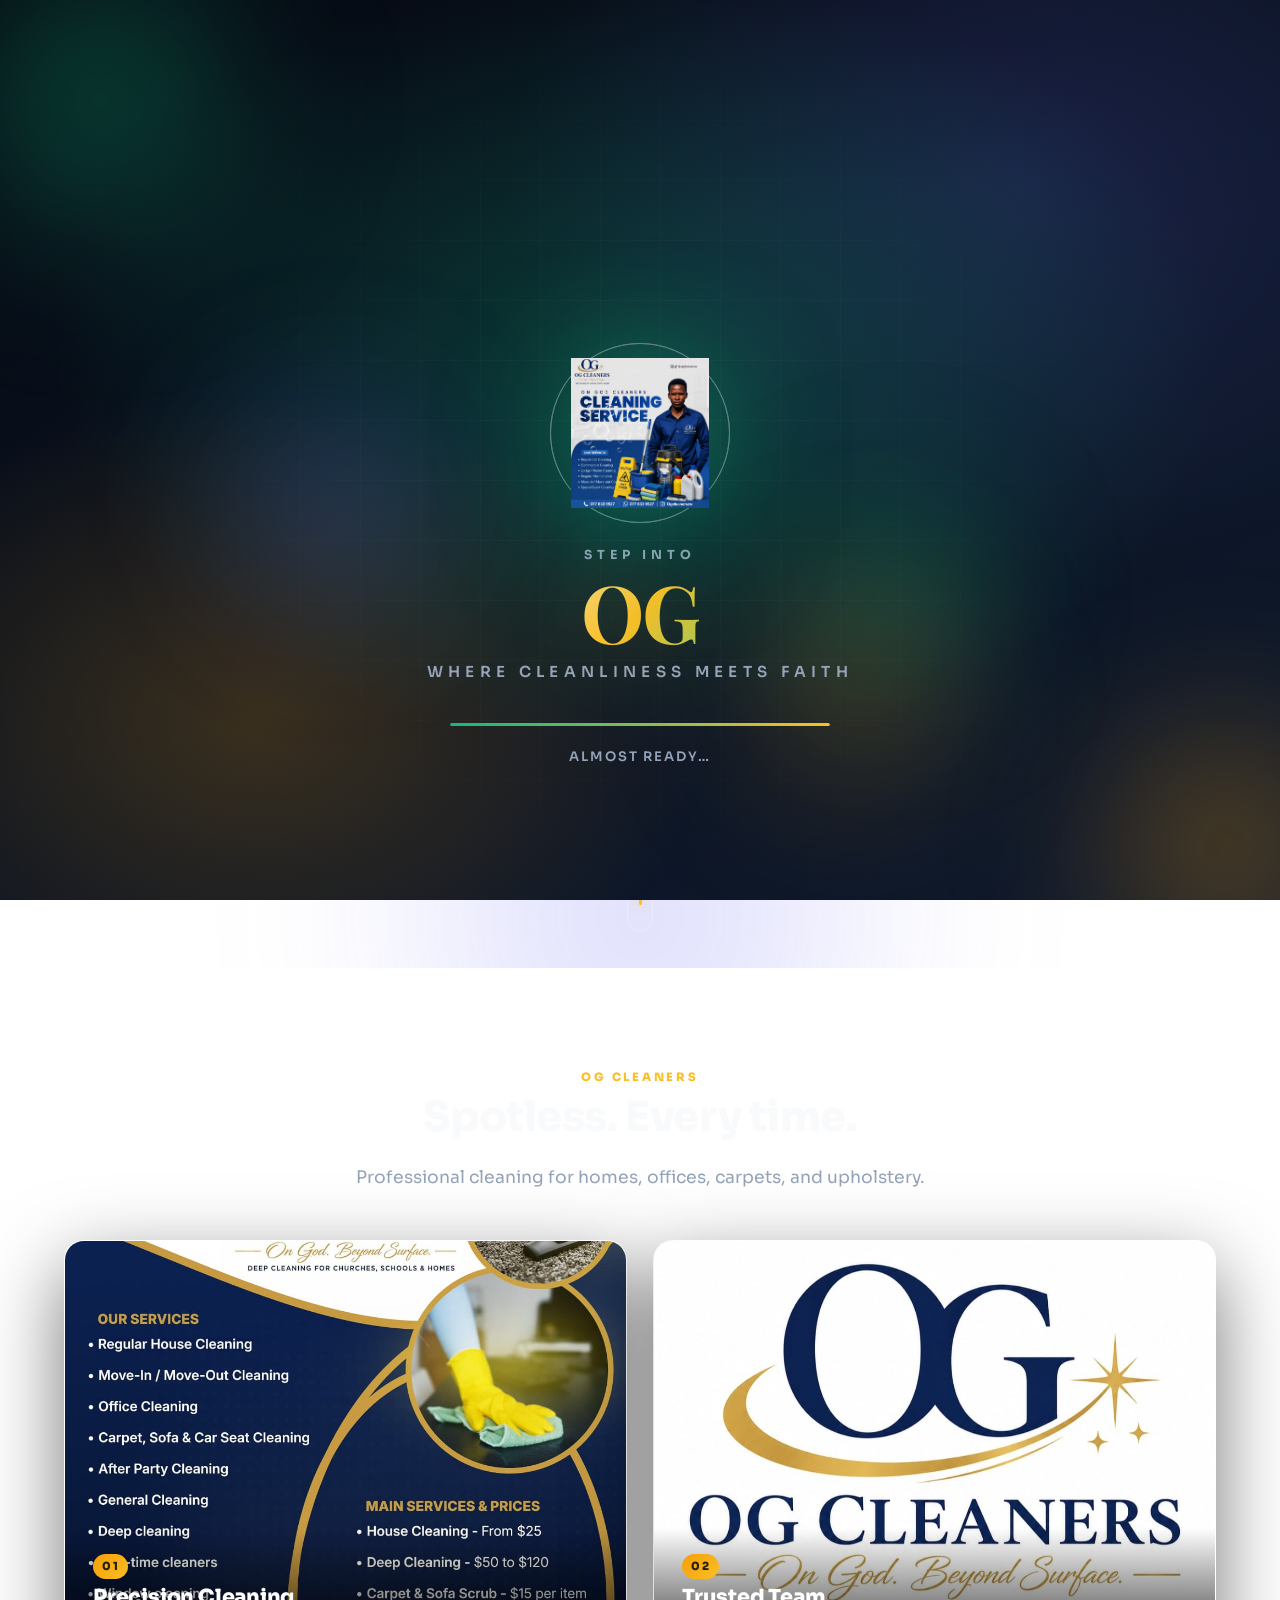
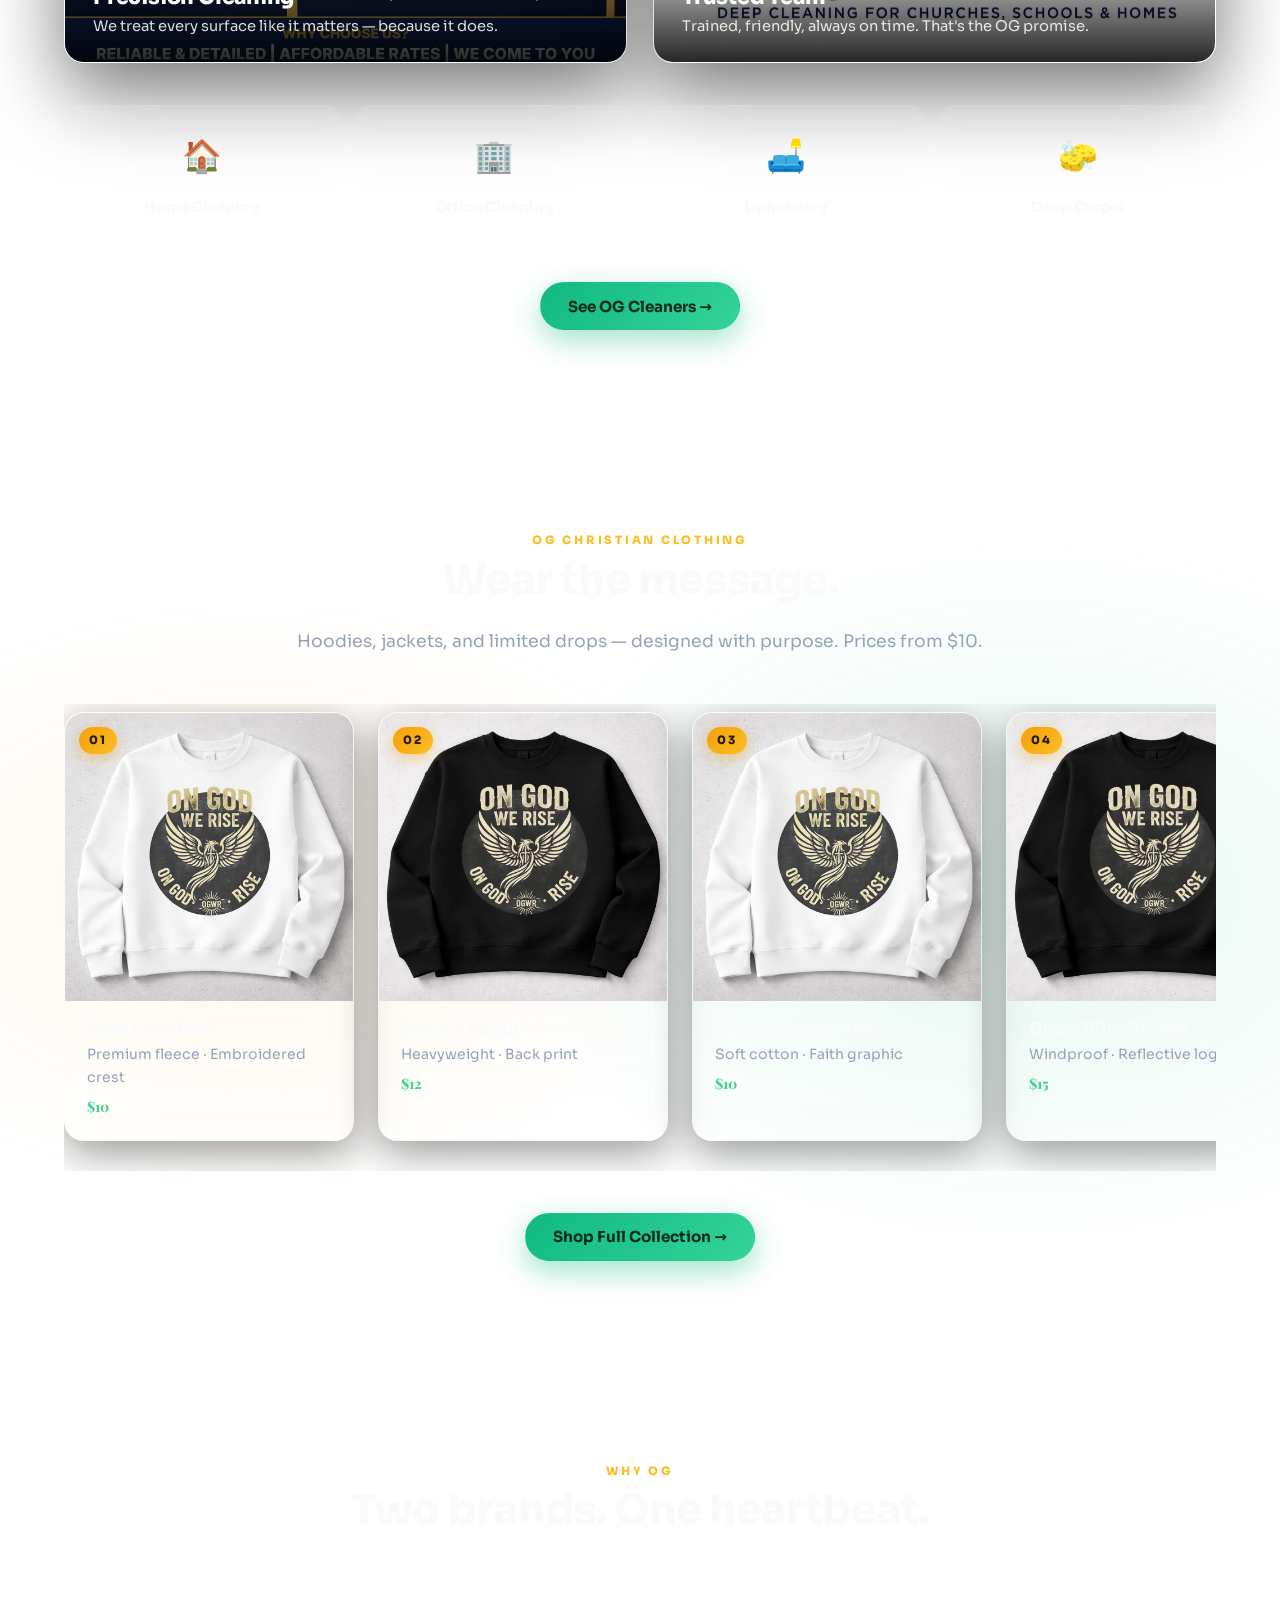
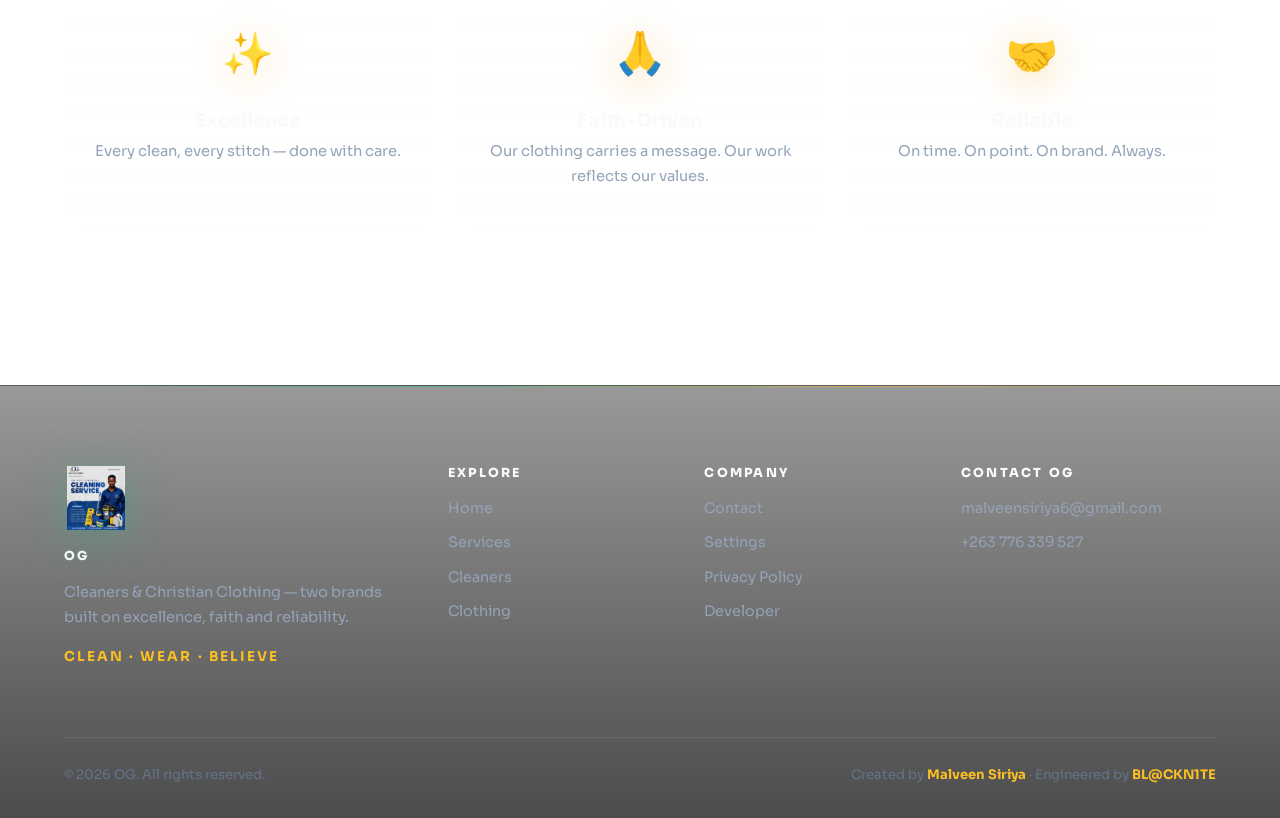
<file: index.html>
<!DOCTYPE html>
<html lang="en">
<head>
<meta charset="UTF-8">
<meta name="viewport" content="width=device-width, initial-scale=1">
<title>OG — Cleaners &amp; Christian Clothing</title>
<meta name="description" content="OG — professional cleaning services and Christian clothing. Two brands, one heartbeat.">

<script src="js/theme.js"></script>

<link rel="stylesheet" href="css/style.css">
<link rel="stylesheet" href="css/themes.css">
<link rel="preconnect" href="https://fonts.googleapis.com">
<link rel="preconnect" href="https://fonts.gstatic.com" crossorigin>
<link href="https://fonts.googleapis.com/css2?family=Sora:wght@400;500;600;700;800&family=Playfair+Display:ital,wght@0,600;0,700;0,800;1,600&display=swap" rel="stylesheet">
</head>
<body data-page="home">

<!-- SPLASH -->
<div class="splash" id="splash" aria-hidden="true">
  <div class="splash__bg" aria-hidden="true"><span></span><span></span><span></span><span></span><span></span></div>
  <div class="splash__grid" aria-hidden="true"></div>
  <div class="splash__stage">
    <div class="splash__logo">
      <img src="images/og-cleaners-logo.png" alt="OG" onerror="this.replaceWith(Object.assign(document.createElement('div'),{className:'splash__mark',textContent:'OG'}))">
      <span class="splash__ring"></span>
      <span class="splash__ring splash__ring--2"></span>
      <span class="splash__ring splash__ring--3"></span>
    </div>
    <p class="splash__eyebrow">Step into</p>
    <h1 class="splash__title">OG</h1>
    <p class="splash__subtitle">Where Cleanliness Meets Faith</p>
    <div class="splash__bar"><span id="splashFill"></span></div>
    <p class="splash__msg" id="splashMsg">Waking the OG empire…</p>
  </div>
</div>

<!-- HEADER -->
<header class="site-header">
  <div class="wrap header-inner">
    <a class="brand" href="index.html">
      <img class="brand__logo" data-editable="logo-main" src="images/og-cleaners-logo.png" alt="OG" onerror="this.replaceWith(Object.assign(document.createElement('div'),{className:'brand__mark',textContent:'OG'}))">
      <div class="brand-text"><strong>OG</strong><span>Cleaners &amp; Clothing</span></div>
    </a>
    <button class="nav-toggle" id="navToggle" aria-expanded="false" aria-controls="mainNav">
      <span aria-hidden="true">☰</span><span class="sr-only">Menu</span>
    </button>
    <nav class="main-nav" id="mainNav">
      <ul>
        <li><a href="index.html" class="is-active">Home</a></li>
        <li><a href="services.html">Services</a></li>
        <li><a href="cleaners.html">Cleaners</a></li>
        <li><a href="clothing.html">Clothing</a></li>
        <li><a href="contact.html">Contact</a></li>
        <li><a href="settings.html">Settings</a></li>
      </ul>
    </nav>
  </div>
</header>

<main id="main">

<!-- ANNOUNCEMENT -->
<div class="announce" id="announceBar" hidden>
  <div class="wrap announce__inner">
    <span class="announce__badge">NEW</span>
    <p id="announceText">Fresh OG hoodies have arrived — check the collection.</p>
    <button class="announce__close" onclick="this.parentElement.parentElement.hidden=true" aria-label="Close">✕</button>
  </div>
</div>

<!-- HERO -->
<section class="hero">
  <div class="hero__glow hero__glow--1" aria-hidden="true"></div>
  <div class="hero__glow hero__glow--2" aria-hidden="true"></div>
  <div class="hero__glow hero__glow--3" aria-hidden="true"></div>
  <div class="hero__lines" aria-hidden="true"></div>

  <div class="wrap hero__inner">
    <div class="hero__logo-wrap">
      <img class="hero__logo" data-editable="logo-main" src="images/og-cleaners-logo.png" alt="OG" onerror="this.style.display='none'">
    </div>

    <div class="hero__eyebrow">
      <span class="pulse"></span>
      <span>Two brands · One heartbeat</span>
    </div>

    <h1 class="hero__title">Welcome to <em>OG</em></h1>
    <p class="hero__sub">Cleaners &amp; Christian Clothing</p>

    <p class="hero__lead" id="welcomeMessage">
      Where every surface shines and every stitch carries a message. OG is more than a brand —
      it's a movement built on excellence, faith, and a refusal to cut corners.
    </p>

    <div class="hero__actions">
      <a class="btn btn--primary" href="services.html">
        Explore Services
        <svg width="18" height="18" viewBox="0 0 24 24" fill="none" stroke="currentColor" stroke-width="2.5" stroke-linecap="round"><path d="M5 12h14M13 5l7 7-7 7"/></svg>
      </a>
      <a class="btn btn--ghost" href="clothing.html">Shop the Collection</a>
    </div>

    <div class="hero__stats">
      <div><b>2</b><span>Brands</span></div>
      <div><b>5+</b><span>Hoodies</span></div>
      <div><b>100%</b><span>Faith-Driven</span></div>
    </div>
  </div>

  <a class="hero__scroll" href="#cleaners" aria-label="Scroll"><span></span></a>
</section>

<!-- CLEANERS SHOWCASE -->
<section class="section" id="cleaners">
  <div class="wrap">
    <div class="section__head">
      <p class="eyebrow">OG Cleaners</p>
      <h2>Spotless. Every time.</h2>
      <p class="lead">Professional cleaning for homes, offices, carpets, and upholstery.</p>
    </div>

    <div class="cleaners-grid">
      <figure class="feature-img">
        <img data-editable="cleaners-home-1" src="images/cleaners-home-1.jpg" alt="OG Cleaners at work" onerror="this.parentElement.classList.add('is-placeholder')">
        <figcaption>
          <span class="feature-img__tag">01</span>
          <h3>Precision Cleaning</h3>
          <p>We treat every surface like it matters — because it does.</p>
        </figcaption>
      </figure>
      <figure class="feature-img">
        <img data-editable="cleaners-home-2" src="images/cleaners-home-2.jpg" alt="OG Cleaners team" onerror="this.parentElement.classList.add('is-placeholder')">
        <figcaption>
          <span class="feature-img__tag">02</span>
          <h3>Trusted Team</h3>
          <p>Trained, friendly, always on time. That's the OG promise.</p>
        </figcaption>
      </figure>
    </div>

    <div class="cleaners-tiles">
      <div class="tile"><div class="tile__icon">🏠</div><h4>Home Cleaning</h4></div>
      <div class="tile"><div class="tile__icon">🏢</div><h4>Office Cleaning</h4></div>
      <div class="tile"><div class="tile__icon">🛋️</div><h4>Upholstery</h4></div>
      <div class="tile"><div class="tile__icon">🧽</div><h4>Deep Carpet</h4></div>
    </div>

    <div class="center-actions"><a class="btn btn--primary" href="cleaners.html">See OG Cleaners →</a></div>
  </div>
</section>

<!-- CLOTHING SHOWCASE -->
<section class="section section--alt" id="clothing">
  <div class="wrap">
    <div class="section__head">
      <p class="eyebrow">OG Christian Clothing</p>
      <h2>Wear the message.</h2>
      <p class="lead">Hoodies, jackets, and limited drops — designed with purpose. Prices from $10.</p>
    </div>

    <div class="hoodie-scroll">
      <article class="hoodie">
        <div class="hoodie__img">
          <img data-editable="hoodie-1" src="images/hoodie-1.jpg" alt="Hoodie 1" onerror="this.parentElement.classList.add('is-placeholder')">
          <span class="hoodie__tag">01</span>
        </div>
        <h3>Faith Over Fear</h3>
        <p>Premium fleece · Embroidered crest</p>
        <p class="hoodie__price" data-price="hoodie-1">$10</p>
      </article>

      <article class="hoodie">
        <div class="hoodie__img">
          <img data-editable="hoodie-2" src="images/hoodie-2.jpg" alt="Hoodie 2" onerror="this.parentElement.classList.add('is-placeholder')">
          <span class="hoodie__tag">02</span>
        </div>
        <h3>Risen &amp; Reign</h3>
        <p>Heavyweight · Back print</p>
        <p class="hoodie__price" data-price="hoodie-2">$12</p>
      </article>

      <article class="hoodie">
        <div class="hoodie__img">
          <img data-editable="hoodie-3" src="images/hoodie-3.jpg" alt="Hoodie 3" onerror="this.parentElement.classList.add('is-placeholder')">
          <span class="hoodie__tag">03</span>
        </div>
        <h3>Chosen Generation</h3>
        <p>Soft cotton · Faith graphic</p>
        <p class="hoodie__price" data-price="hoodie-3">$10</p>
      </article>

      <article class="hoodie">
        <div class="hoodie__img">
          <img data-editable="hoodie-4" src="images/hoodie-4.jpg" alt="Hoodie 4" onerror="this.parentElement.classList.add('is-placeholder')">
          <span class="hoodie__tag">04</span>
        </div>
        <h3>Grace Wins Jacket</h3>
        <p>Windproof · Reflective logo</p>
        <p class="hoodie__price" data-price="hoodie-4">$15</p>
      </article>

      <article class="hoodie">
        <div class="hoodie__img">
          <img data-editable="hoodie-5" src="images/hoodie-5.jpg" alt="Hoodie 5" onerror="this.parentElement.classList.add('is-placeholder')">
          <span class="hoodie__tag">05</span>
        </div>
        <h3>Kingdom Minded</h3>
        <p>Limited drop · OG signature</p>
        <p class="hoodie__price" data-price="hoodie-5">$15</p>
      </article>
    </div>

    <div class="center-actions"><a class="btn btn--primary" href="clothing.html">Shop Full Collection →</a></div>
  </div>
</section>

<!-- VALUES -->
<section class="section">
  <div class="wrap">
    <div class="section__head">
      <p class="eyebrow">Why OG</p>
      <h2>Two brands. One heartbeat.</h2>
    </div>
    <div class="value-grid">
      <div class="value-card"><div class="value-card__icon">✨</div><h3>Excellence</h3><p>Every clean, every stitch — done with care.</p></div>
      <div class="value-card"><div class="value-card__icon">🙏</div><h3>Faith-Driven</h3><p>Our clothing carries a message. Our work reflects our values.</p></div>
      <div class="value-card"><div class="value-card__icon">🤝</div><h3>Reliable</h3><p>On time. On point. On brand. Always.</p></div>
    </div>
  </div>
</section>

</main>

<!-- FOOTER -->
<footer class="site-footer">
  <div class="wrap">
    <div class="footer-grid">
      <div class="footer-brand">
        <img class="footer-logo" src="images/og-cleaners-logo.png" alt="OG" onerror="this.style.display='none'">
        <h3>OG</h3>
        <p>Cleaners &amp; Christian Clothing — two brands built on excellence, faith and reliability.</p>
        <p class="footer-motto">Clean · Wear · Believe</p>
      </div>
      <div>
        <h3>Explore</h3>
        <ul>
          <li><a href="index.html">Home</a></li>
          <li><a href="services.html">Services</a></li>
          <li><a href="cleaners.html">Cleaners</a></li>
          <li><a href="clothing.html">Clothing</a></li>
        </ul>
      </div>
      <div>
        <h3>Company</h3>
        <ul>
          <li><a href="contact.html">Contact</a></li>
          <li><a href="settings.html">Settings</a></li>
          <li><a href="privacy.html">Privacy Policy</a></li>
          <li><a href="developer.html">Developer</a></li>
        </ul>
      </div>
      <div>
        <h3>Contact OG</h3>
        <ul>
          <li><a href="mailto:malveensiriya6@gmail.com">malveensiriya6@gmail.com</a></li>
          <li><a href="https://wa.me/263776339527" target="_blank" rel="noopener">+263 776 339 527</a></li>
        </ul>
      </div>
    </div>
    <div class="footer-bottom">
      <span>&copy; <span id="year">2026</span> OG. All rights reserved.</span>
      <span>Created by <strong>Malveen Siriya</strong> · Engineered by <strong>BL@CKN1TE</strong></span>
    </div>
  </div>
</footer>

<script src="js/main.js"></script>
<script src="js/settings.js"></script>
<script src="js/inline-editor.js"></script>
</body>
</html>
</file>
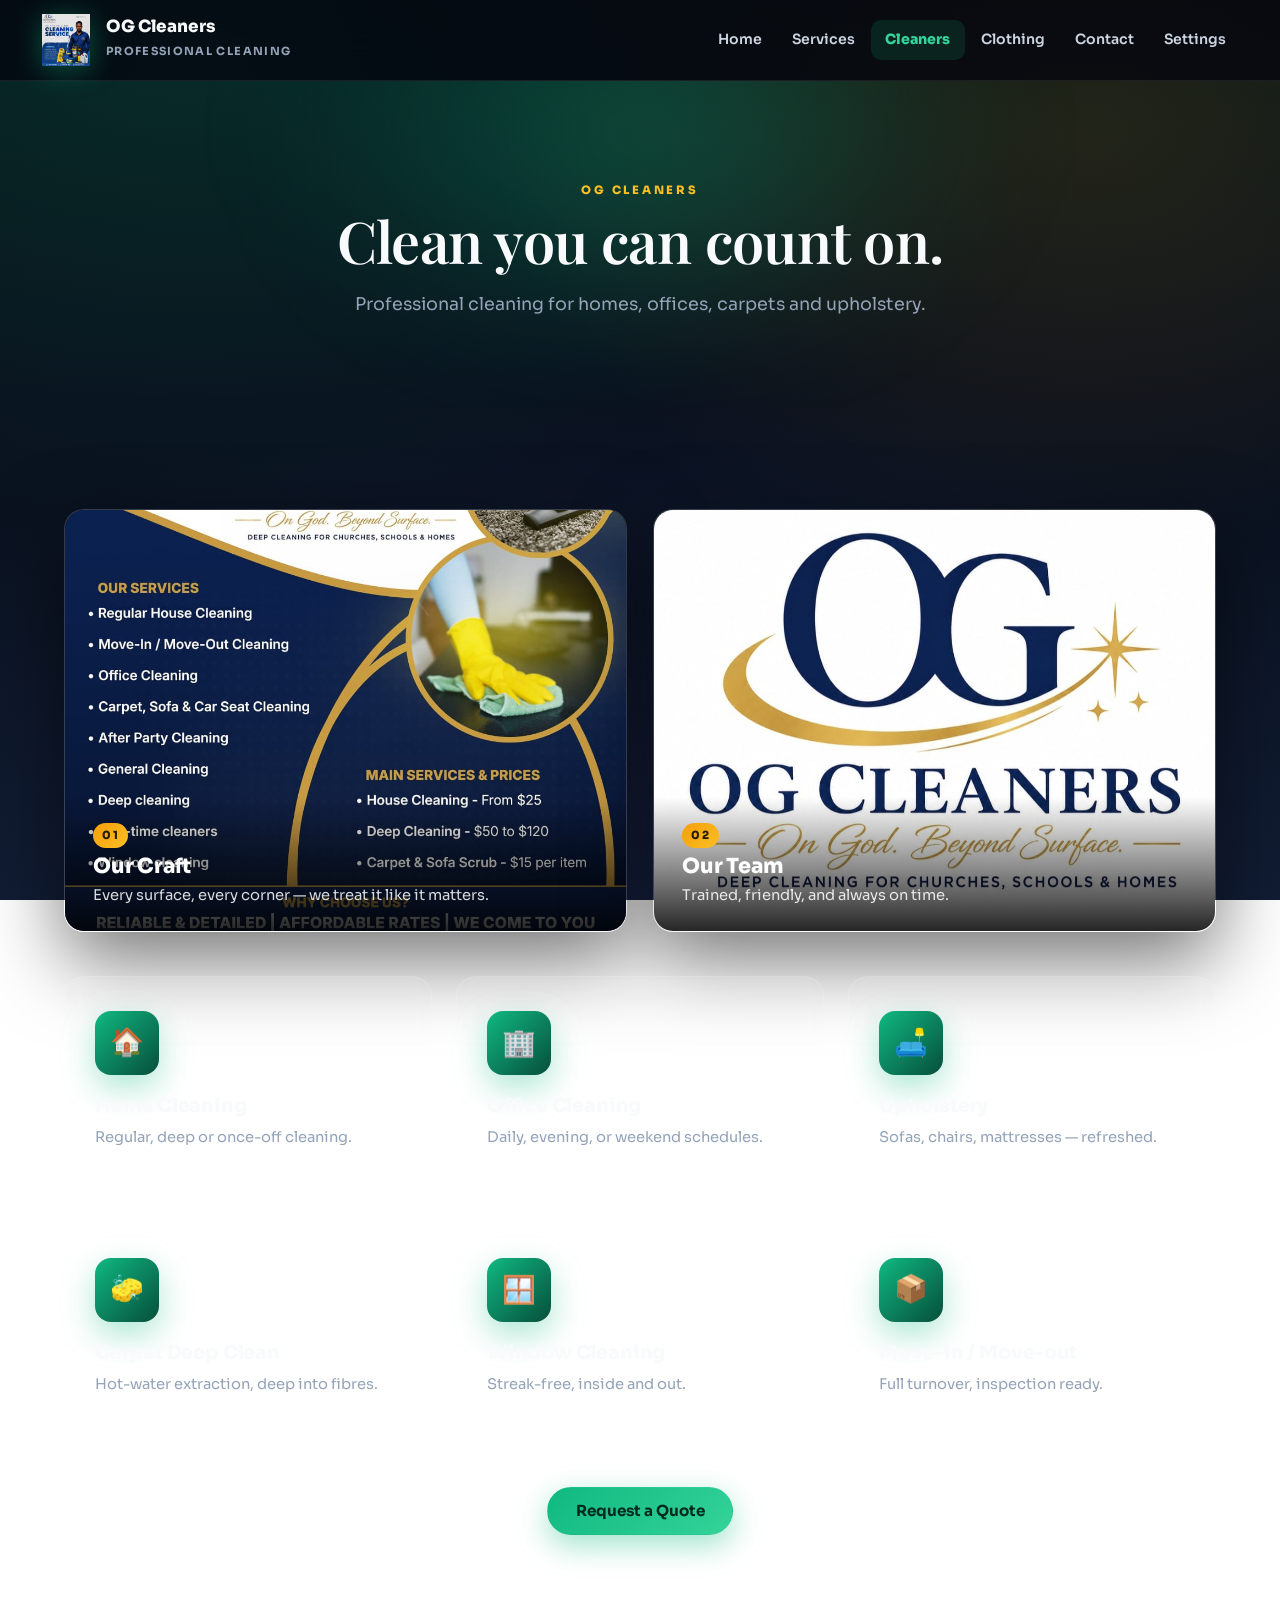
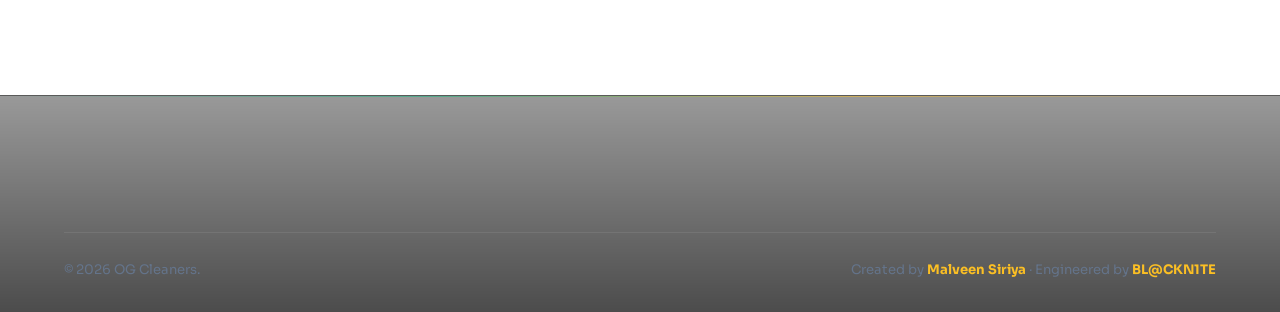
<file: cleaners.html>
<!DOCTYPE html>
<html lang="en">
<head>
<meta charset="UTF-8">
<meta name="viewport" content="width=device-width, initial-scale=1">
<title>OG Cleaners — Professional Cleaning</title>

<script src="js/theme.js"></script>

<link rel="stylesheet" href="css/style.css">
<link rel="stylesheet" href="css/themes.css">
<link rel="preconnect" href="https://fonts.googleapis.com">
<link rel="preconnect" href="https://fonts.gstatic.com" crossorigin>
<link href="https://fonts.googleapis.com/css2?family=Sora:wght@400;500;600;700;800&family=Playfair+Display:ital,wght@0,600;0,700;1,600&display=swap" rel="stylesheet">
</head>
<body data-page="cleaners">

<header class="site-header">
  <div class="wrap header-inner">
    <a class="brand" href="index.html">
      <img class="brand__logo" src="images/og-cleaners-logo.png" alt="OG" onerror="this.replaceWith(Object.assign(document.createElement('div'),{className:'brand__mark',textContent:'OG'}))">
      <div class="brand-text"><strong>OG Cleaners</strong><span>Professional cleaning</span></div>
    </a>
    <button class="nav-toggle" id="navToggle" aria-expanded="false">☰</button>
    <nav class="main-nav" id="mainNav">
      <ul>
        <li><a href="index.html">Home</a></li>
        <li><a href="services.html">Services</a></li>
        <li><a href="cleaners.html" class="is-active">Cleaners</a></li>
        <li><a href="clothing.html">Clothing</a></li>
        <li><a href="contact.html">Contact</a></li>
        <li><a href="settings.html">Settings</a></li>
      </ul>
    </nav>
  </div>
</header>

<main>

<section class="page-hero">
  <div class="page-hero__glow"></div>
  <div class="wrap">
    <p class="eyebrow eyebrow--light">OG Cleaners</p>
    <h1>Clean you can count on.</h1>
    <p class="page-hero__lead">Professional cleaning for homes, offices, carpets and upholstery.</p>
  </div>
</section>

<section class="section">
  <div class="wrap">
    <div class="cleaners-grid">
      <figure class="feature-img">
        <img data-editable="cleaners-home-1" src="images/cleaners-home-1.jpg" alt="OG Cleaners" onerror="this.parentElement.classList.add('is-placeholder')">
        <figcaption><span class="feature-img__tag">01</span><h3>Our Craft</h3><p>Every surface, every corner — we treat it like it matters.</p></figcaption>
      </figure>
      <figure class="feature-img">
        <img data-editable="cleaners-home-2" src="images/cleaners-home-2.jpg" alt="OG Cleaners team" onerror="this.parentElement.classList.add('is-placeholder')">
        <figcaption><span class="feature-img__tag">02</span><h3>Our Team</h3><p>Trained, friendly, and always on time.</p></figcaption>
      </figure>
    </div>

    <div class="service-grid" style="margin-top:44px">
      <article class="service-card"><div class="service-card__icon">🏠</div><h3>Home Cleaning</h3><p>Regular, deep or once-off cleaning.</p></article>
      <article class="service-card"><div class="service-card__icon">🏢</div><h3>Office Cleaning</h3><p>Daily, evening, or weekend schedules.</p></article>
      <article class="service-card"><div class="service-card__icon">🛋️</div><h3>Upholstery</h3><p>Sofas, chairs, mattresses — refreshed.</p></article>
      <article class="service-card"><div class="service-card__icon">🧽</div><h3>Carpet Deep Clean</h3><p>Hot-water extraction, deep into fibres.</p></article>
      <article class="service-card"><div class="service-card__icon">🪟</div><h3>Window Cleaning</h3><p>Streak-free, inside and out.</p></article>
      <article class="service-card"><div class="service-card__icon">📦</div><h3>Move-in / Move-out</h3><p>Full turnover, inspection ready.</p></article>
    </div>

    <div class="center-actions"><a class="btn btn--primary" href="mailto:malveensiriya6@gmail.com">Request a Quote</a></div>
  </div>
</section>

</main>

<footer class="site-footer">
  <div class="wrap">
    <div class="footer-bottom">
      <span>&copy; <span id="year">2026</span> OG Cleaners.</span>
      <span>Created by <strong>Malveen Siriya</strong> · Engineered by <strong>BL@CKN1TE</strong></span>
    </div>
  </div>
</footer>

<script src="js/main.js"></script>
<script src="js/settings.js"></script>
<script src="js/inline-editor.js"></script>
</body>
</html>
</file>
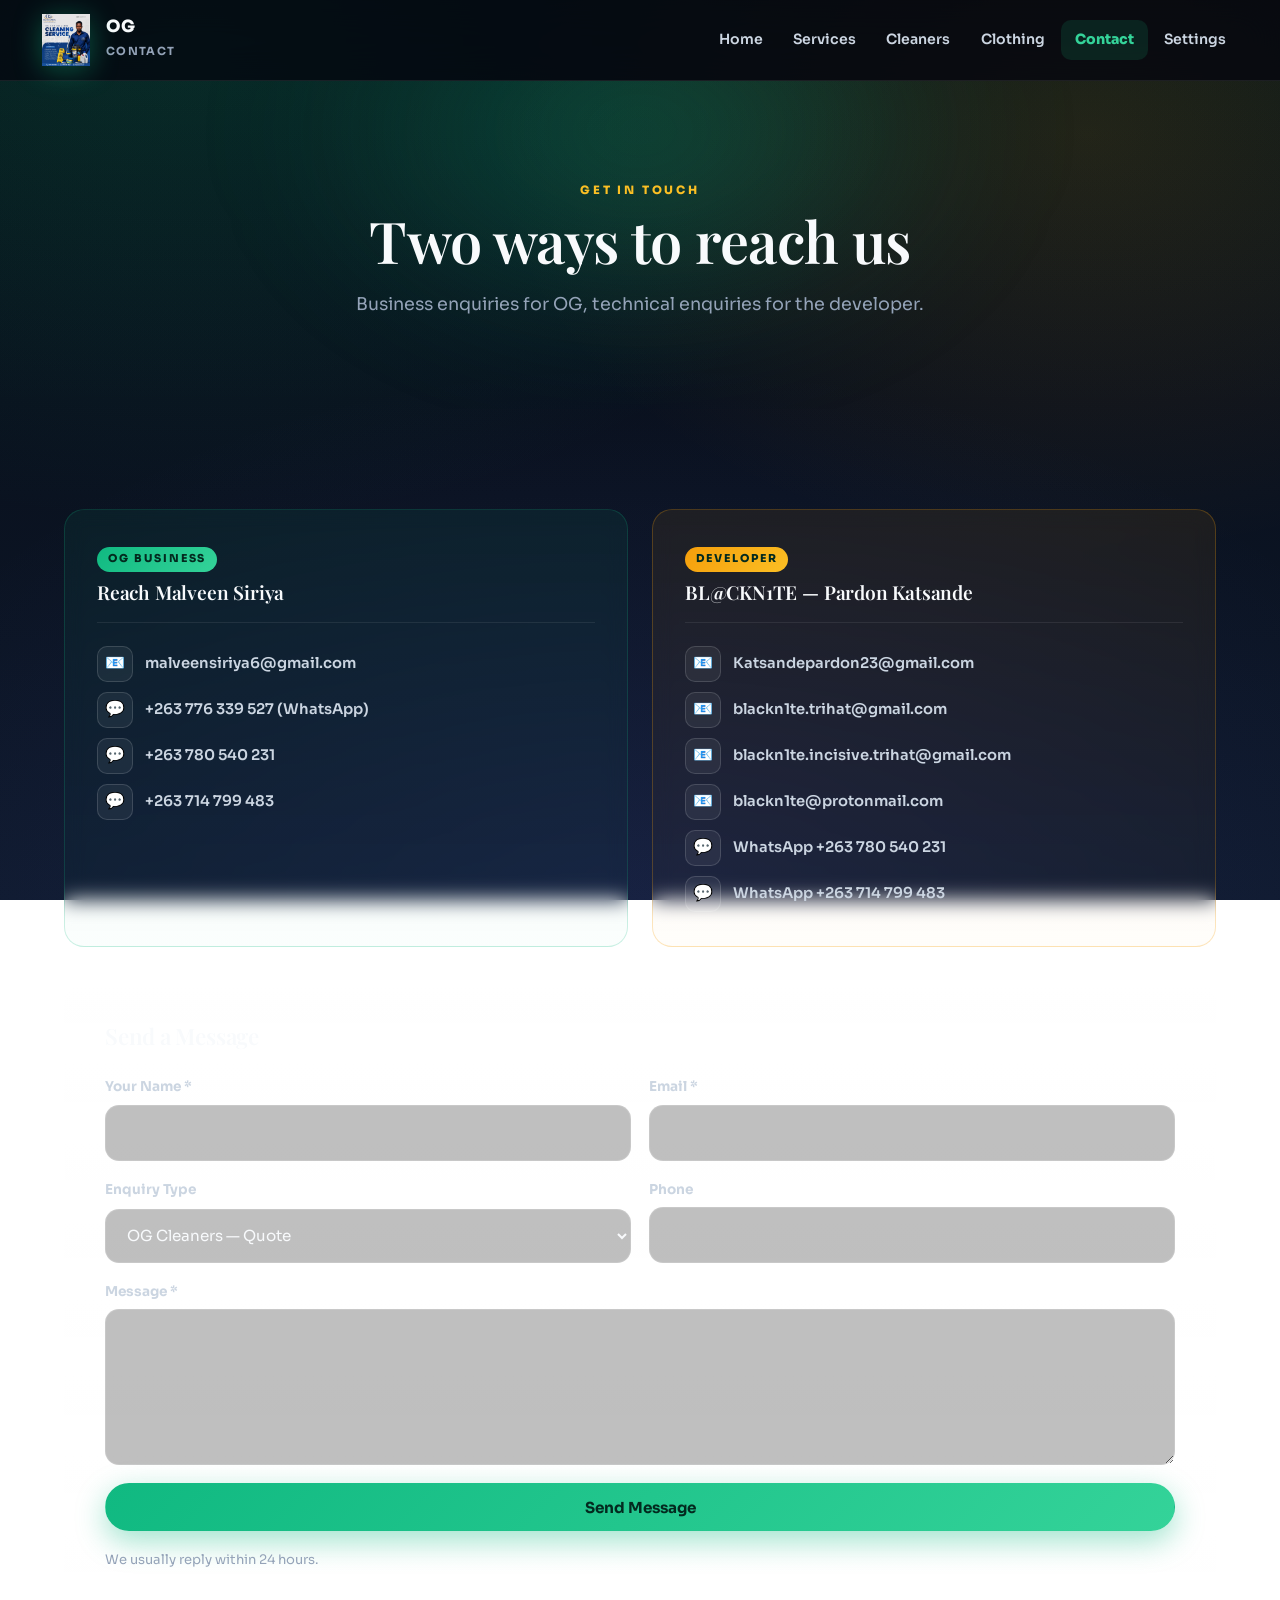
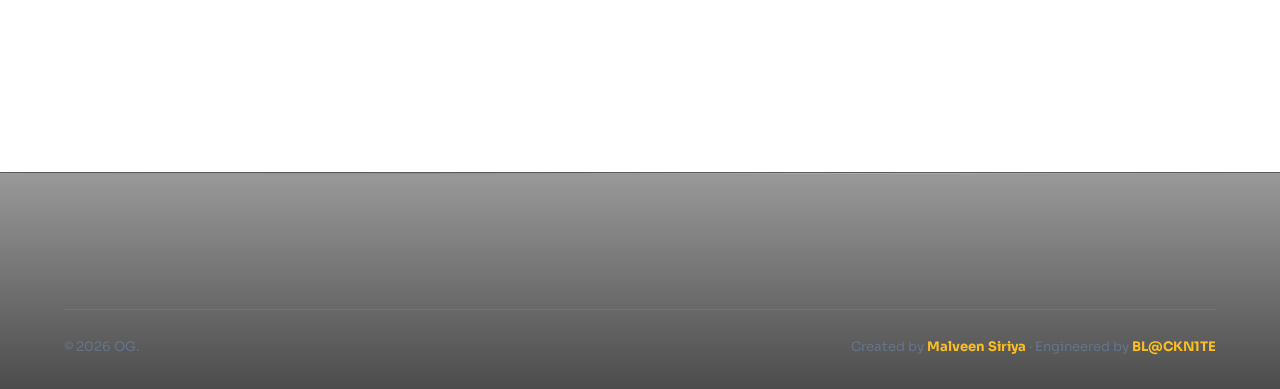
<file: contact.html>
<!DOCTYPE html>
<html lang="en">
<head>
<meta charset="UTF-8">
<meta name="viewport" content="width=device-width, initial-scale=1">
<title>Contact — OG</title>

<script src="js/theme.js"></script>

<link rel="stylesheet" href="css/style.css">
<link rel="stylesheet" href="css/themes.css">
<link rel="preconnect" href="https://fonts.googleapis.com">
<link rel="preconnect" href="https://fonts.gstatic.com" crossorigin>
<link href="https://fonts.googleapis.com/css2?family=Sora:wght@400;500;600;700;800&family=Playfair+Display:ital,wght@0,600;0,700;1,600&display=swap" rel="stylesheet">
</head>
<body data-page="contact">

<header class="site-header">
  <div class="wrap header-inner">
    <a class="brand" href="index.html">
      <img class="brand__logo" src="images/og-cleaners-logo.png" alt="OG" onerror="this.replaceWith(Object.assign(document.createElement('div'),{className:'brand__mark',textContent:'OG'}))">
      <div class="brand-text"><strong>OG</strong><span>Contact</span></div>
    </a>
    <button class="nav-toggle" id="navToggle" aria-expanded="false">☰</button>
    <nav class="main-nav" id="mainNav">
      <ul>
        <li><a href="index.html">Home</a></li>
        <li><a href="services.html">Services</a></li>
        <li><a href="cleaners.html">Cleaners</a></li>
        <li><a href="clothing.html">Clothing</a></li>
        <li><a href="contact.html" class="is-active">Contact</a></li>
        <li><a href="settings.html">Settings</a></li>
      </ul>
    </nav>
  </div>
</header>

<main>

<section class="page-hero page-hero--contact">
  <div class="page-hero__glow"></div>
  <div class="wrap">
    <p class="eyebrow eyebrow--light">Get in Touch</p>
    <h1>Two ways to reach us</h1>
    <p class="page-hero__lead">Business enquiries for OG, technical enquiries for the developer.</p>
  </div>
</section>

<section class="section">
  <div class="wrap">
    <div class="contact-dual">

      <div class="contact-panel">
        <div class="contact-panel__head">
          <span class="contact-panel__badge">OG Business</span>
          <h3>Reach Malveen Siriya</h3>
        </div>
        <ul class="contact-links">
          <li><span class="contact-links__icon">📧</span><a href="mailto:malveensiriya6@gmail.com">malveensiriya6@gmail.com</a></li>
          <li><span class="contact-links__icon">💬</span><a href="https://wa.me/263776339527" target="_blank" rel="noopener">+263 776 339 527 (WhatsApp)</a></li>
          <li><span class="contact-links__icon">💬</span><a href="https://wa.me/263780540231" target="_blank" rel="noopener">+263 780 540 231</a></li>
          <li><span class="contact-links__icon">💬</span><a href="https://wa.me/263714799483" target="_blank" rel="noopener">+263 714 799 483</a></li>
        </ul>
      </div>

      <div class="contact-panel contact-panel--dev">
        <div class="contact-panel__head">
          <span class="contact-panel__badge contact-panel__badge--dev">Developer</span>
          <h3>BL@CKN1TE — Pardon Katsande</h3>
        </div>
        <ul class="contact-links contact-links--dev">
          <li><span class="contact-links__icon">📧</span><a href="mailto:Katsandepardon23@gmail.com">Katsandepardon23@gmail.com</a></li>
          <li><span class="contact-links__icon">📧</span><a href="mailto:blackn1te.trihat@gmail.com">blackn1te.trihat@gmail.com</a></li>
          <li><span class="contact-links__icon">📧</span><a href="mailto:blackn1te.incisive.trihat@gmail.com">blackn1te.incisive.trihat@gmail.com</a></li>
          <li><span class="contact-links__icon">📧</span><a href="mailto:blackn1te@protonmail.com">blackn1te@protonmail.com</a></li>
          <li><span class="contact-links__icon">💬</span><a href="https://wa.me/263780540231" target="_blank" rel="noopener">WhatsApp +263 780 540 231</a></li>
          <li><span class="contact-links__icon">💬</span><a href="https://wa.me/263714799483" target="_blank" rel="noopener">WhatsApp +263 714 799 483</a></li>
        </ul>
      </div>

    </div>

    <form class="contact-form" action="mailto:malveensiriya6@gmail.com" method="post" enctype="text/plain">
      <h3 class="contact-form__title">Send a Message</h3>
      <div class="form-row">
        <div class="field"><label>Your Name *</label><input name="name" required></div>
        <div class="field"><label>Email *</label><input name="email" type="email" required></div>
      </div>
      <div class="form-row">
        <div class="field">
          <label>Enquiry Type</label>
          <select name="subject">
            <option>OG Cleaners — Quote</option>
            <option>OG Clothing — Order</option>
            <option>Wholesale / Bulk</option>
            <option>General</option>
          </select>
        </div>
        <div class="field"><label>Phone</label><input name="phone" type="tel"></div>
      </div>
      <div class="field"><label>Message *</label><textarea name="message" rows="5" required></textarea></div>
      <button class="btn btn--primary" type="submit">Send Message</button>
      <p class="form-note">We usually reply within 24 hours.</p>
    </form>
  </div>
</section>

</main>

<footer class="site-footer">
  <div class="wrap">
    <div class="footer-bottom">
      <span>&copy; <span id="year">2026</span> OG.</span>
      <span>Created by <strong>Malveen Siriya</strong> · Engineered by <strong>BL@CKN1TE</strong></span>
    </div>
  </div>
</footer>

<script src="js/main.js"></script>
<script src="js/settings.js"></script>
<script src="js/inline-editor.js"></script>
</body>
</html>
</file>
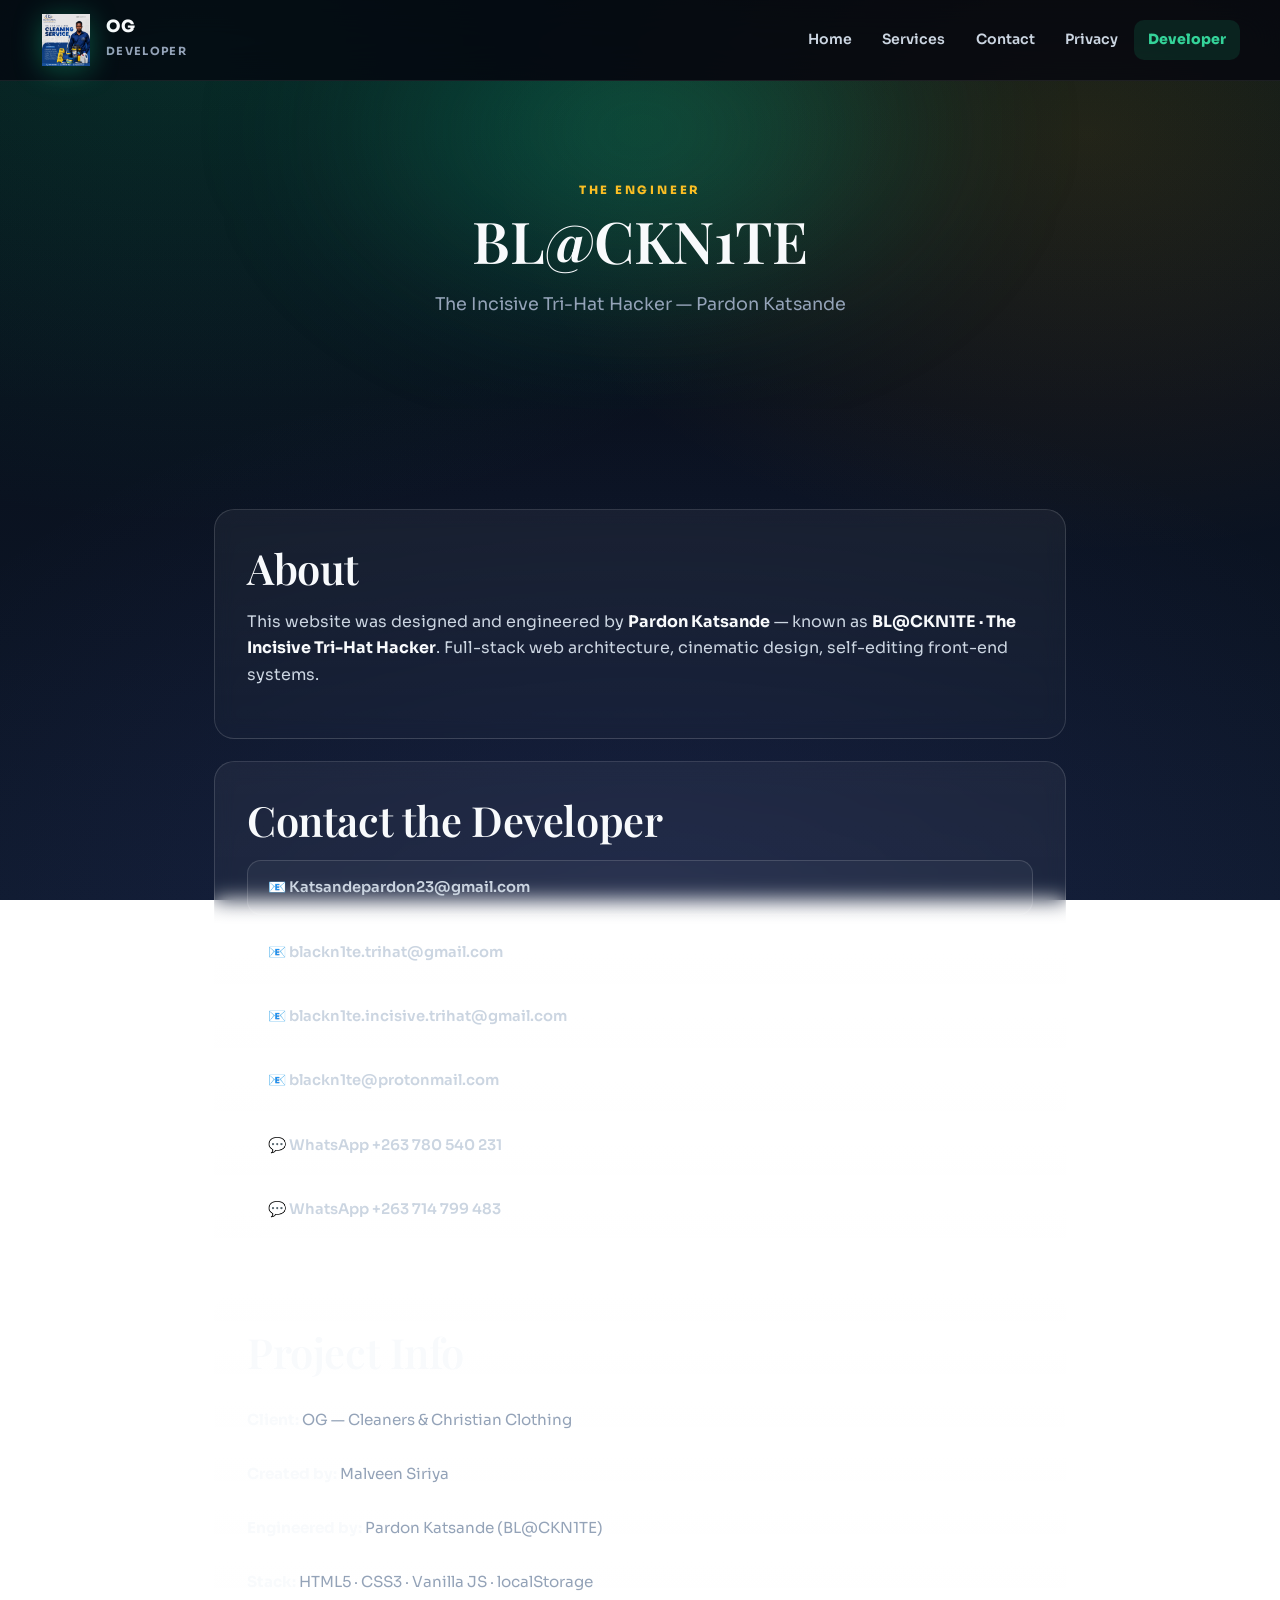
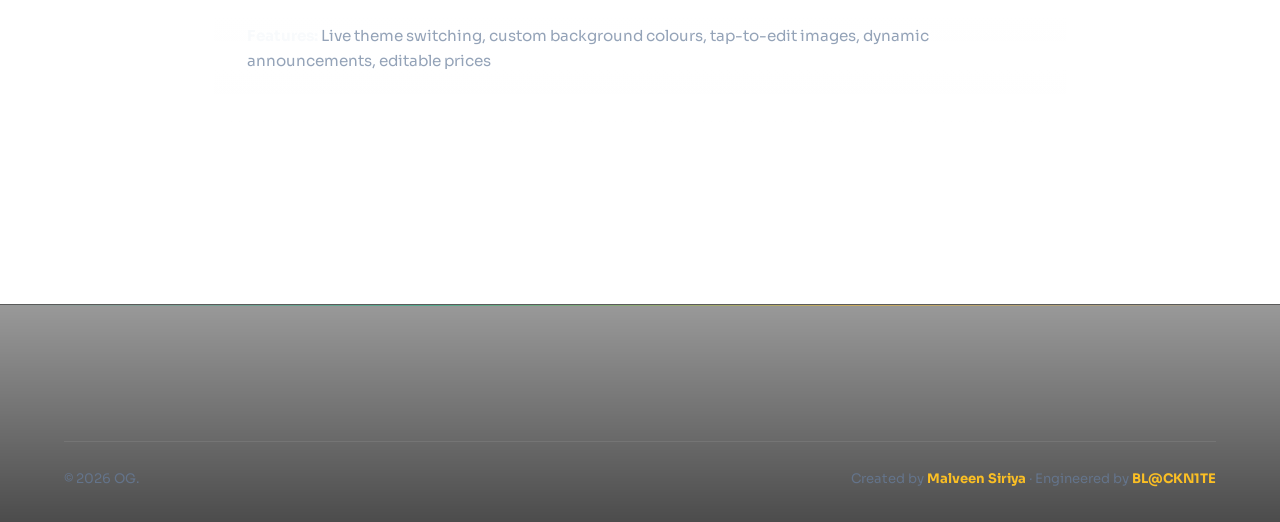
<file: developer.html>
<!DOCTYPE html>
<html lang="en">
<head>
<meta charset="UTF-8">
<meta name="viewport" content="width=device-width, initial-scale=1">
<title>Developer — OG</title>

<script src="js/theme.js"></script>

<link rel="stylesheet" href="css/style.css">
<link rel="stylesheet" href="css/themes.css">
<link rel="preconnect" href="https://fonts.googleapis.com">
<link rel="preconnect" href="https://fonts.gstatic.com" crossorigin>
<link href="https://fonts.googleapis.com/css2?family=Sora:wght@400;500;600;700;800&family=Playfair+Display:ital,wght@0,600;0,700;1,600&display=swap" rel="stylesheet">
</head>
<body data-page="developer">

<header class="site-header">
  <div class="wrap header-inner">
    <a class="brand" href="index.html">
      <img class="brand__logo" src="images/og-cleaners-logo.png" alt="OG" onerror="this.replaceWith(Object.assign(document.createElement('div'),{className:'brand__mark',textContent:'OG'}))">
      <div class="brand-text"><strong>OG</strong><span>Developer</span></div>
    </a>
    <button class="nav-toggle" id="navToggle" aria-expanded="false">☰</button>
    <nav class="main-nav" id="mainNav">
      <ul>
        <li><a href="index.html">Home</a></li>
        <li><a href="services.html">Services</a></li>
        <li><a href="contact.html">Contact</a></li>
        <li><a href="privacy.html">Privacy</a></li>
        <li><a href="developer.html" class="is-active">Developer</a></li>
      </ul>
    </nav>
  </div>
</header>

<main>
<section class="page-hero page-hero--dev">
  <div class="page-hero__glow"></div>
  <div class="wrap">
    <p class="eyebrow eyebrow--light">The Engineer</p>
    <h1>BL@CKN1TE</h1>
    <p class="page-hero__lead">The Incisive Tri-Hat Hacker — Pardon Katsande</p>
  </div>
</section>

<section class="section">
  <div class="wrap dev-wrap">
    <div class="dev-card">
      <h2>About</h2>
      <p>This website was designed and engineered by <strong>Pardon Katsande</strong> — known as <strong>BL@CKN1TE · The Incisive Tri-Hat Hacker</strong>. Full-stack web architecture, cinematic design, self-editing front-end systems.</p>
    </div>

    <div class="dev-card">
      <h2>Contact the Developer</h2>
      <div class="dev-contacts">
        <a class="dev-chip" href="mailto:Katsandepardon23@gmail.com">📧 Katsandepardon23@gmail.com</a>
        <a class="dev-chip" href="mailto:blackn1te.trihat@gmail.com">📧 blackn1te.trihat@gmail.com</a>
        <a class="dev-chip" href="mailto:blackn1te.incisive.trihat@gmail.com">📧 blackn1te.incisive.trihat@gmail.com</a>
        <a class="dev-chip" href="mailto:blackn1te@protonmail.com">📧 blackn1te@protonmail.com</a>
        <a class="dev-chip dev-chip--wa" href="https://wa.me/263780540231" target="_blank" rel="noopener">💬 WhatsApp +263 780 540 231</a>
        <a class="dev-chip dev-chip--wa" href="https://wa.me/263714799483" target="_blank" rel="noopener">💬 WhatsApp +263 714 799 483</a>
      </div>
    </div>

    <div class="dev-card">
      <h2>Project Info</h2>
      <ul class="dev-list">
        <li><strong>Client:</strong> OG — Cleaners &amp; Christian Clothing</li>
        <li><strong>Created by:</strong> Malveen Siriya</li>
        <li><strong>Engineered by:</strong> Pardon Katsande (BL@CKN1TE)</li>
        <li><strong>Stack:</strong> HTML5 · CSS3 · Vanilla JS · localStorage</li>
        <li><strong>Features:</strong> Live theme switching, custom background colours, tap-to-edit images, dynamic announcements, editable prices</li>
      </ul>
    </div>
  </div>
</section>
</main>

<footer class="site-footer">
  <div class="wrap">
    <div class="footer-bottom">
      <span>&copy; <span id="year">2026</span> OG.</span>
      <span>Created by <strong>Malveen Siriya</strong> · Engineered by <strong>BL@CKN1TE</strong></span>
    </div>
  </div>
</footer>

<script src="js/main.js"></script>
<script src="js/settings.js"></script>
<script src="js/inline-editor.js"></script>
</body>
</html>
</file>
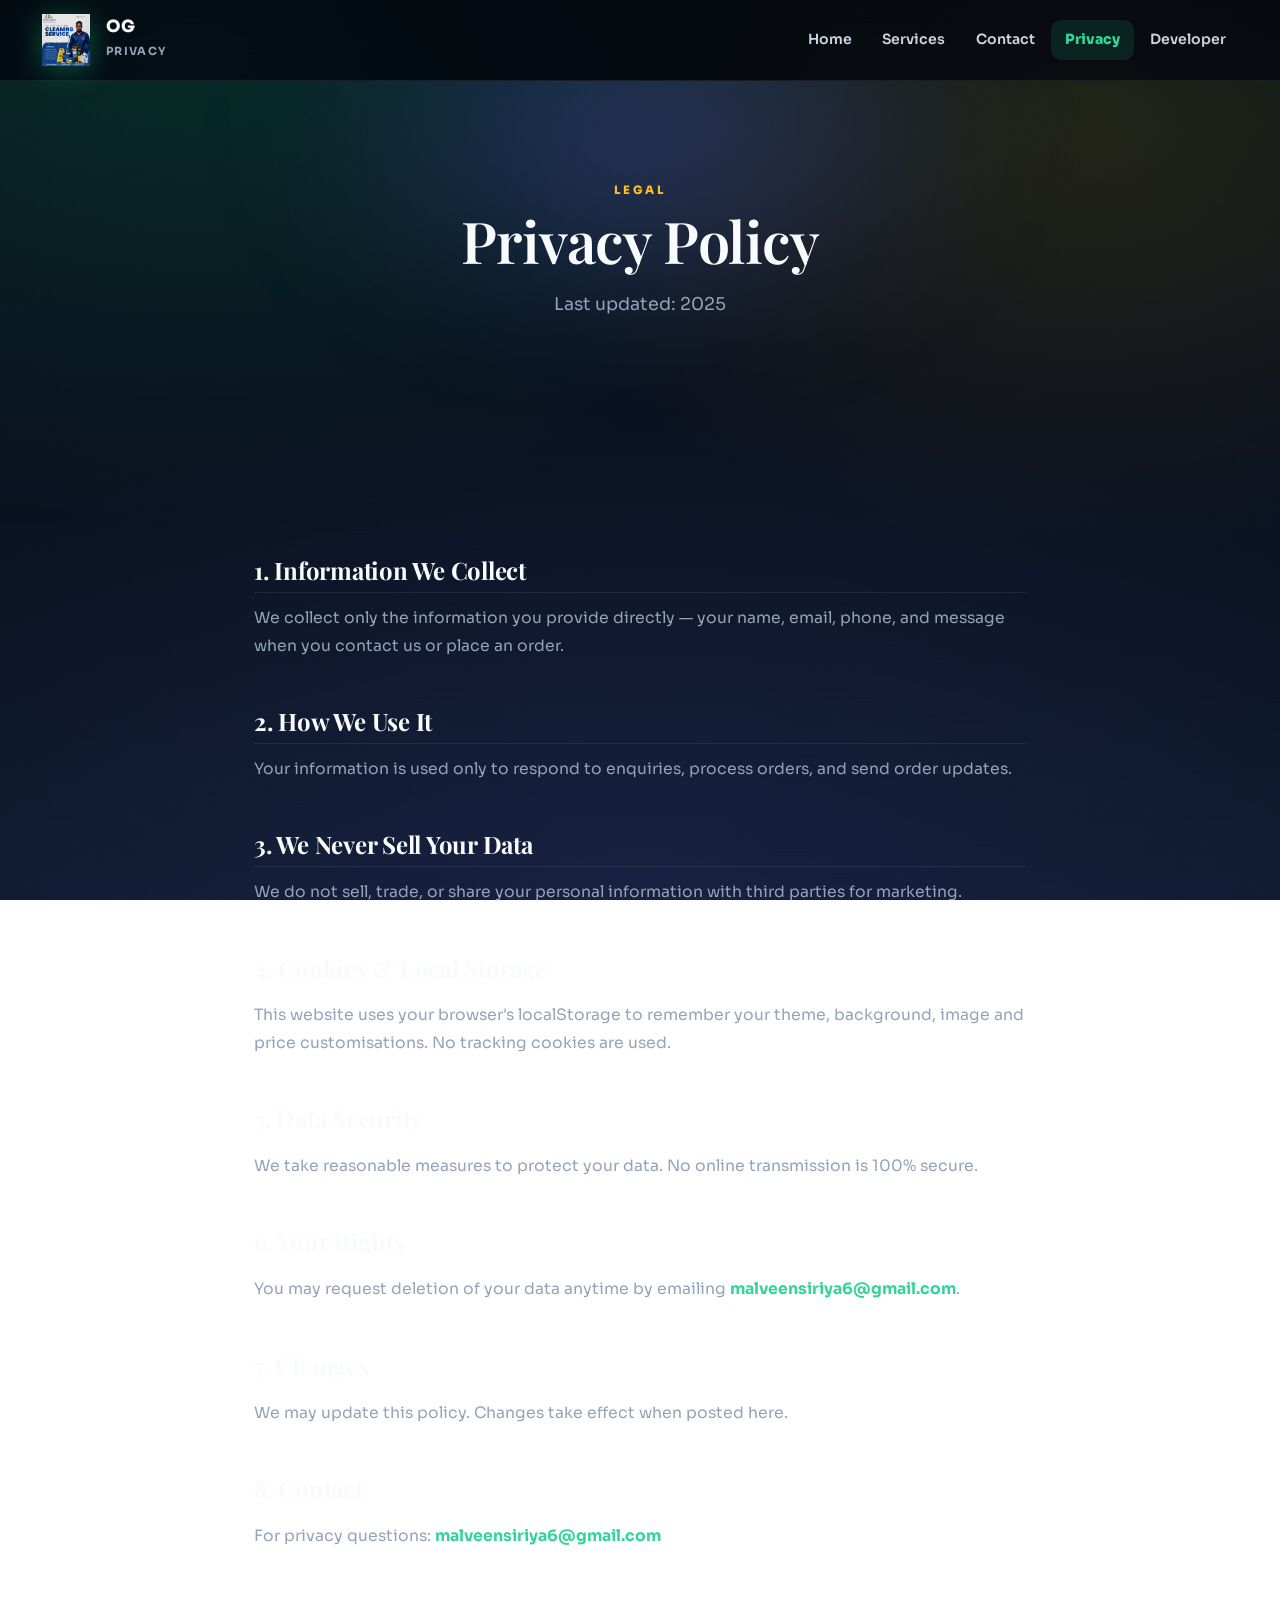
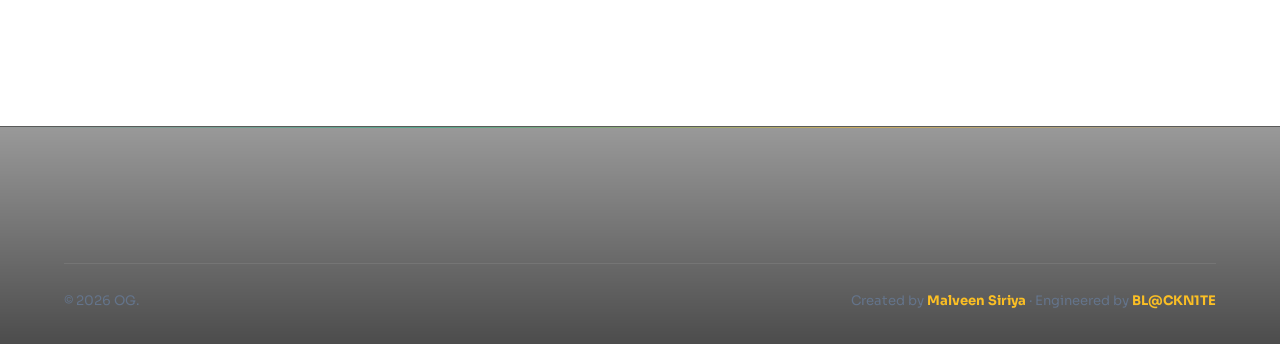
<file: privacy.html>
<!DOCTYPE html>
<html lang="en">
<head>
<meta charset="UTF-8">
<meta name="viewport" content="width=device-width, initial-scale=1">
<title>Privacy Policy — OG</title>

<script src="js/theme.js"></script>

<link rel="stylesheet" href="css/style.css">
<link rel="stylesheet" href="css/themes.css">
<link rel="preconnect" href="https://fonts.googleapis.com">
<link rel="preconnect" href="https://fonts.gstatic.com" crossorigin>
<link href="https://fonts.googleapis.com/css2?family=Sora:wght@400;500;600;700;800&family=Playfair+Display:ital,wght@0,600;0,700;1,600&display=swap" rel="stylesheet">
</head>
<body data-page="privacy">

<header class="site-header">
  <div class="wrap header-inner">
    <a class="brand" href="index.html">
      <img class="brand__logo" src="images/og-cleaners-logo.png" alt="OG" onerror="this.replaceWith(Object.assign(document.createElement('div'),{className:'brand__mark',textContent:'OG'}))">
      <div class="brand-text"><strong>OG</strong><span>Privacy</span></div>
    </a>
    <button class="nav-toggle" id="navToggle" aria-expanded="false">☰</button>
    <nav class="main-nav" id="mainNav">
      <ul>
        <li><a href="index.html">Home</a></li>
        <li><a href="services.html">Services</a></li>
        <li><a href="contact.html">Contact</a></li>
        <li><a href="privacy.html" class="is-active">Privacy</a></li>
        <li><a href="developer.html">Developer</a></li>
      </ul>
    </nav>
  </div>
</header>

<main>
<section class="page-hero page-hero--settings">
  <div class="page-hero__glow"></div>
  <div class="wrap">
    <p class="eyebrow eyebrow--light">Legal</p>
    <h1>Privacy Policy</h1>
    <p class="page-hero__lead">Last updated: 2025</p>
  </div>
</section>

<section class="section">
  <div class="wrap legal-wrap">
    <div class="legal-body">
      <h2>1. Information We Collect</h2>
      <p>We collect only the information you provide directly — your name, email, phone, and message when you contact us or place an order.</p>
      <h2>2. How We Use It</h2>
      <p>Your information is used only to respond to enquiries, process orders, and send order updates.</p>
      <h2>3. We Never Sell Your Data</h2>
      <p>We do not sell, trade, or share your personal information with third parties for marketing.</p>
      <h2>4. Cookies &amp; Local Storage</h2>
      <p>This website uses your browser's localStorage to remember your theme, background, image and price customisations. No tracking cookies are used.</p>
      <h2>5. Data Security</h2>
      <p>We take reasonable measures to protect your data. No online transmission is 100% secure.</p>
      <h2>6. Your Rights</h2>
      <p>You may request deletion of your data anytime by emailing <a href="mailto:malveensiriya6@gmail.com">malveensiriya6@gmail.com</a>.</p>
      <h2>7. Changes</h2>
      <p>We may update this policy. Changes take effect when posted here.</p>
      <h2>8. Contact</h2>
      <p>For privacy questions: <a href="mailto:malveensiriya6@gmail.com">malveensiriya6@gmail.com</a></p>
    </div>
  </div>
</section>
</main>

<footer class="site-footer">
  <div class="wrap">
    <div class="footer-bottom">
      <span>&copy; <span id="year">2026</span> OG.</span>
      <span>Created by <strong>Malveen Siriya</strong> · Engineered by <strong>BL@CKN1TE</strong></span>
    </div>
  </div>
</footer>

<script src="js/main.js"></script>
<script src="js/settings.js"></script>
<script src="js/inline-editor.js"></script>
</body>
</html>
</file>
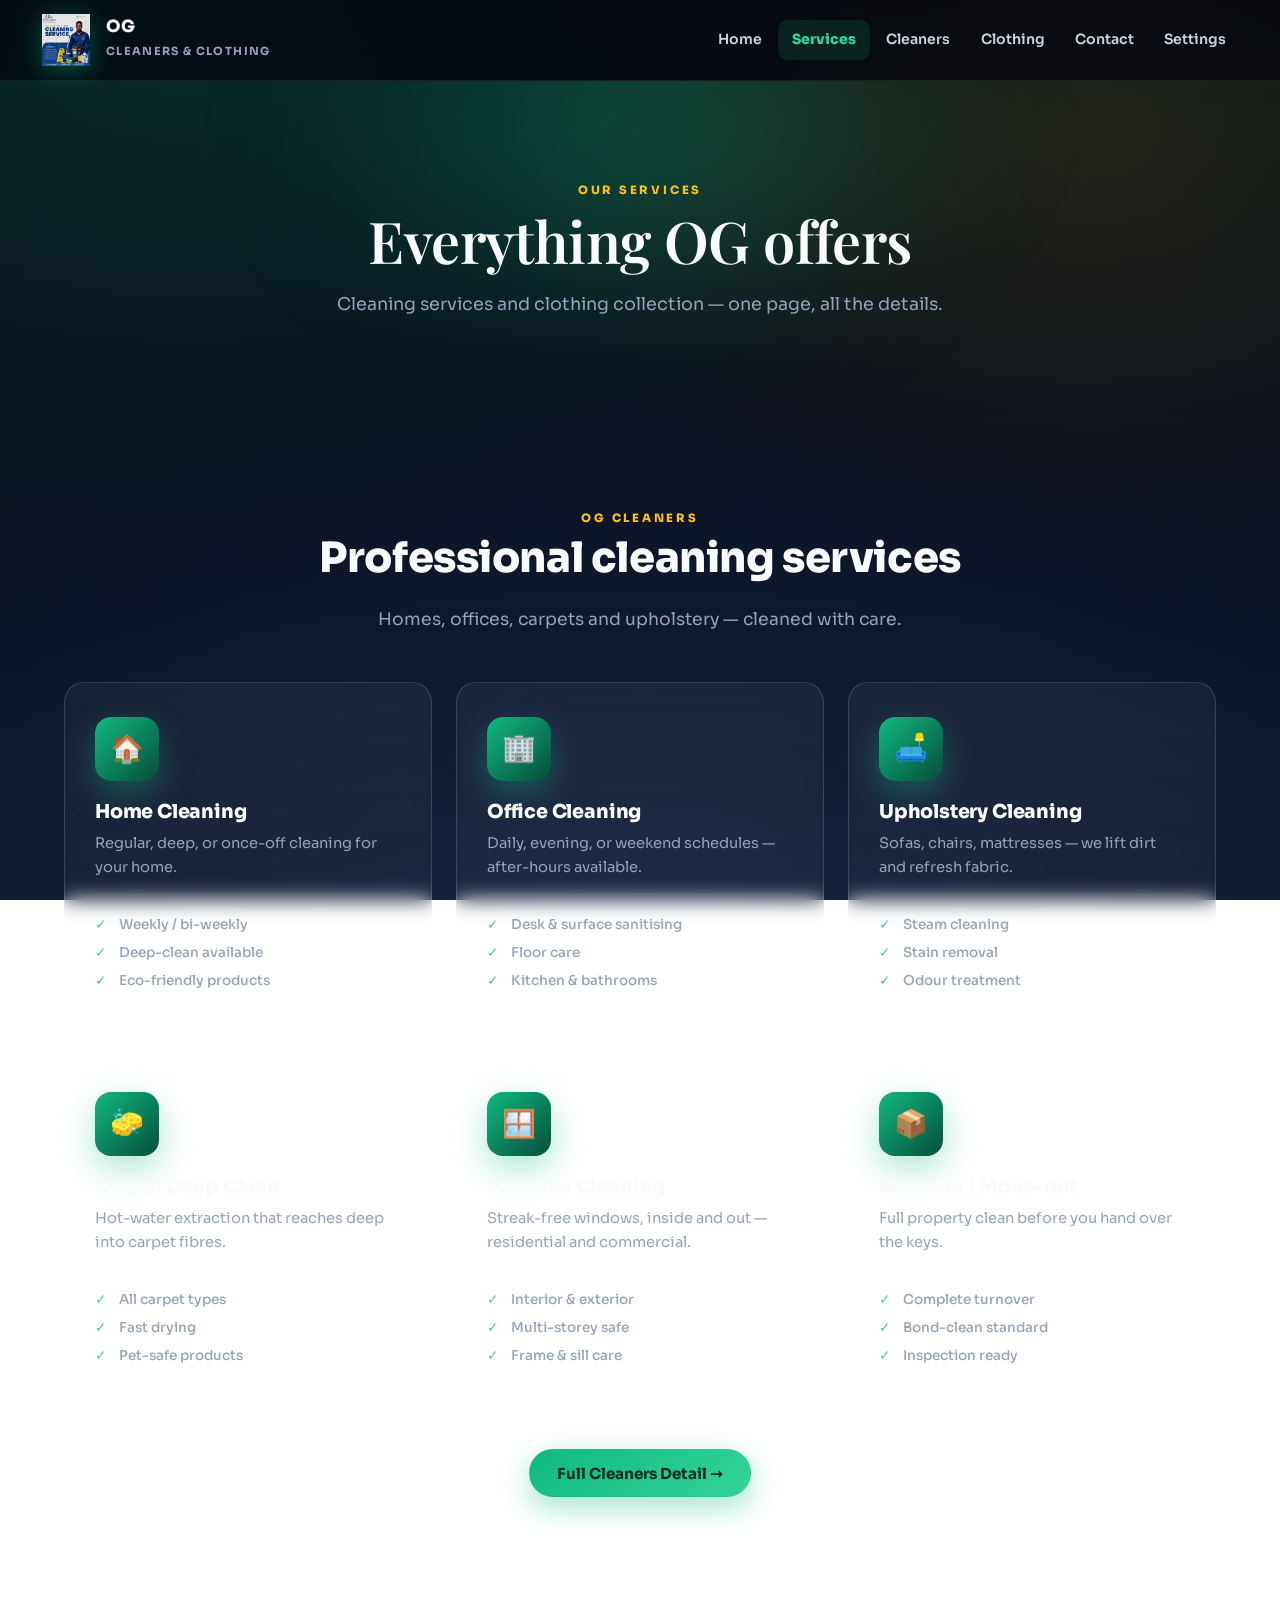
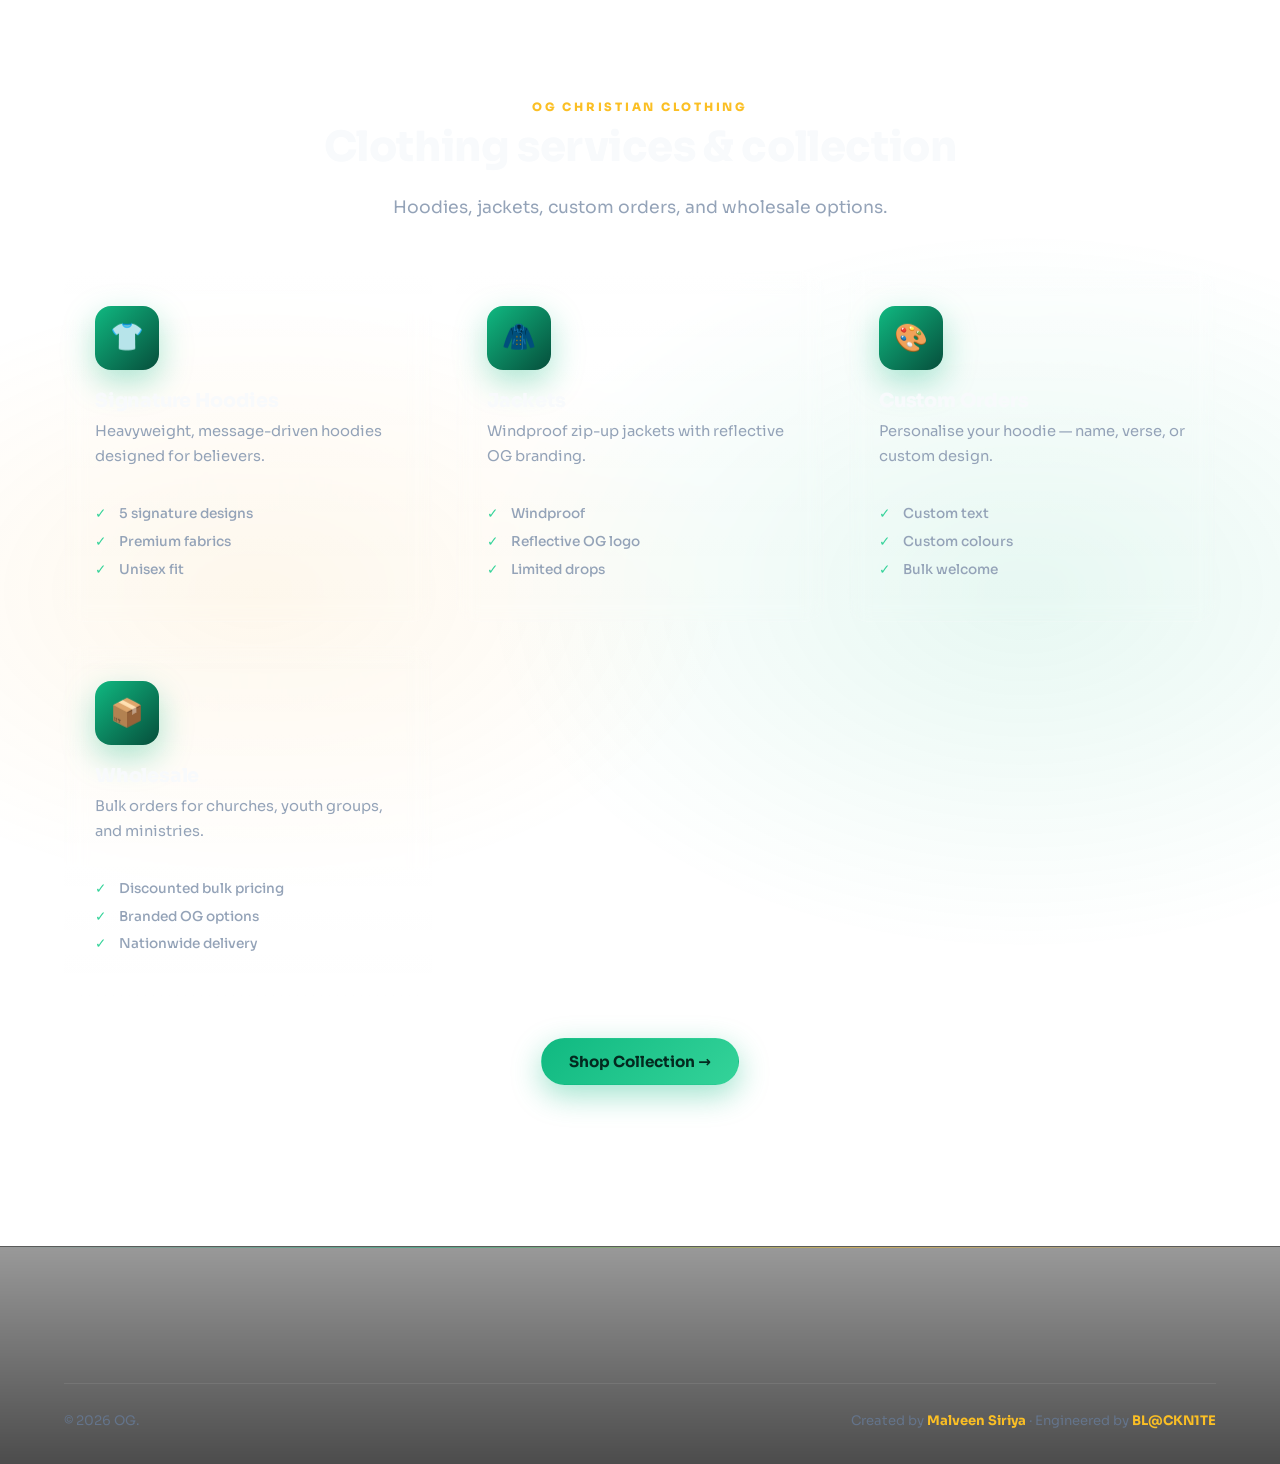
<file: services.html>
<!DOCTYPE html>
<html lang="en">
<head>
<meta charset="UTF-8">
<meta name="viewport" content="width=device-width, initial-scale=1">
<title>Services — OG</title>

<script src="js/theme.js"></script>

<link rel="stylesheet" href="css/style.css">
<link rel="stylesheet" href="css/themes.css">
<link rel="preconnect" href="https://fonts.googleapis.com">
<link rel="preconnect" href="https://fonts.gstatic.com" crossorigin>
<link href="https://fonts.googleapis.com/css2?family=Sora:wght@400;500;600;700;800&family=Playfair+Display:ital,wght@0,600;0,700;1,600&display=swap" rel="stylesheet">
</head>
<body data-page="services">

<header class="site-header">
  <div class="wrap header-inner">
    <a class="brand" href="index.html">
      <img class="brand__logo" src="images/og-cleaners-logo.png" alt="OG" onerror="this.replaceWith(Object.assign(document.createElement('div'),{className:'brand__mark',textContent:'OG'}))">
      <div class="brand-text"><strong>OG</strong><span>Cleaners &amp; Clothing</span></div>
    </a>
    <button class="nav-toggle" id="navToggle" aria-expanded="false">☰</button>
    <nav class="main-nav" id="mainNav">
      <ul>
        <li><a href="index.html">Home</a></li>
        <li><a href="services.html" class="is-active">Services</a></li>
        <li><a href="cleaners.html">Cleaners</a></li>
        <li><a href="clothing.html">Clothing</a></li>
        <li><a href="contact.html">Contact</a></li>
        <li><a href="settings.html">Settings</a></li>
      </ul>
    </nav>
  </div>
</header>

<main>

<section class="page-hero">
  <div class="page-hero__glow"></div>
  <div class="wrap">
    <p class="eyebrow eyebrow--light">Our Services</p>
    <h1>Everything OG offers</h1>
    <p class="page-hero__lead">Cleaning services and clothing collection — one page, all the details.</p>
  </div>
</section>

<section class="section">
  <div class="wrap">
    <div class="section__head">
      <p class="eyebrow">OG Cleaners</p>
      <h2>Professional cleaning services</h2>
      <p class="lead">Homes, offices, carpets and upholstery — cleaned with care.</p>
    </div>

    <div class="service-grid">
      <article class="service-card"><div class="service-card__icon">🏠</div><h3>Home Cleaning</h3><p>Regular, deep, or once-off cleaning for your home.</p><ul class="service-card__list"><li>Weekly / bi-weekly</li><li>Deep-clean available</li><li>Eco-friendly products</li></ul></article>
      <article class="service-card"><div class="service-card__icon">🏢</div><h3>Office Cleaning</h3><p>Daily, evening, or weekend schedules — after-hours available.</p><ul class="service-card__list"><li>Desk &amp; surface sanitising</li><li>Floor care</li><li>Kitchen &amp; bathrooms</li></ul></article>
      <article class="service-card"><div class="service-card__icon">🛋️</div><h3>Upholstery Cleaning</h3><p>Sofas, chairs, mattresses — we lift dirt and refresh fabric.</p><ul class="service-card__list"><li>Steam cleaning</li><li>Stain removal</li><li>Odour treatment</li></ul></article>
      <article class="service-card"><div class="service-card__icon">🧽</div><h3>Carpet Deep Clean</h3><p>Hot-water extraction that reaches deep into carpet fibres.</p><ul class="service-card__list"><li>All carpet types</li><li>Fast drying</li><li>Pet-safe products</li></ul></article>
      <article class="service-card"><div class="service-card__icon">🪟</div><h3>Window Cleaning</h3><p>Streak-free windows, inside and out — residential and commercial.</p><ul class="service-card__list"><li>Interior &amp; exterior</li><li>Multi-storey safe</li><li>Frame &amp; sill care</li></ul></article>
      <article class="service-card"><div class="service-card__icon">📦</div><h3>Move-in / Move-out</h3><p>Full property clean before you hand over the keys.</p><ul class="service-card__list"><li>Complete turnover</li><li>Bond-clean standard</li><li>Inspection ready</li></ul></article>
    </div>

    <div class="center-actions"><a class="btn btn--primary" href="cleaners.html">Full Cleaners Detail →</a></div>
  </div>
</section>

<section class="section section--alt">
  <div class="wrap">
    <div class="section__head">
      <p class="eyebrow">OG Christian Clothing</p>
      <h2>Clothing services &amp; collection</h2>
      <p class="lead">Hoodies, jackets, custom orders, and wholesale options.</p>
    </div>

    <div class="service-grid">
      <article class="service-card"><div class="service-card__icon">👕</div><h3>Signature Hoodies</h3><p>Heavyweight, message-driven hoodies designed for believers.</p><ul class="service-card__list"><li>5 signature designs</li><li>Premium fabrics</li><li>Unisex fit</li></ul></article>
      <article class="service-card"><div class="service-card__icon">🧥</div><h3>Jackets</h3><p>Windproof zip-up jackets with reflective OG branding.</p><ul class="service-card__list"><li>Windproof</li><li>Reflective OG logo</li><li>Limited drops</li></ul></article>
      <article class="service-card"><div class="service-card__icon">🎨</div><h3>Custom Orders</h3><p>Personalise your hoodie — name, verse, or custom design.</p><ul class="service-card__list"><li>Custom text</li><li>Custom colours</li><li>Bulk welcome</li></ul></article>
      <article class="service-card"><div class="service-card__icon">📦</div><h3>Wholesale</h3><p>Bulk orders for churches, youth groups, and ministries.</p><ul class="service-card__list"><li>Discounted bulk pricing</li><li>Branded OG options</li><li>Nationwide delivery</li></ul></article>
    </div>

    <div class="center-actions"><a class="btn btn--primary" href="clothing.html">Shop Collection →</a></div>
  </div>
</section>

</main>

<footer class="site-footer">
  <div class="wrap">
    <div class="footer-bottom">
      <span>&copy; <span id="year">2026</span> OG.</span>
      <span>Created by <strong>Malveen Siriya</strong> · Engineered by <strong>BL@CKN1TE</strong></span>
    </div>
  </div>
</footer>

<script src="js/main.js"></script>
<script src="js/settings.js"></script>
<script src="js/inline-editor.js"></script>
</body>
</html>
</file>
<file: css/style.css>
/* ═══════════════════════════════════════════════════════════
   OG — Master Stylesheet (Dark Cinematic)
   Engineered by BL@CKN1TE
   ═══════════════════════════════════════════════════════════ */

:root{
  --brand:#10b981;
  --brand-dark:#064e3b;
  --brand-light:#34d399;
  --accent:#f59e0b;
  --accent-soft:#fbbf24;
  --accent-dark:#b45309;

  --bg-1:#050810;
  --bg-2:#0a1220;
  --bg-3:#0f1a2e;
  --bg-card:rgba(255,255,255,.04);
  --bg-card-2:rgba(255,255,255,.06);

  --ink:#f8fafc;
  --ink-soft:#cbd5e1;
  --muted:#94a3b8;
  --muted-2:#64748b;

  --line:rgba(255,255,255,.08);
  --line-2:rgba(255,255,255,.14);

  --radius:20px;
  --radius-sm:14px;

  --shadow-sm:0 4px 16px rgba(0,0,0,.25);
  --shadow:0 12px 40px rgba(0,0,0,.4);
  --shadow-lg:0 28px 80px rgba(0,0,0,.55);

  --max:1200px;
  --font:"Sora",system-ui,-apple-system,"Helvetica Neue",Arial,sans-serif;
  --font-display:"Playfair Display",Georgia,serif;
}

*,*::before,*::after{box-sizing:border-box}
html{scroll-behavior:smooth;-webkit-text-size-adjust:100%}

body{
  margin:0;
  font-family:var(--font);
  color:var(--ink);
  line-height:1.65;
  font-size:16px;
  -webkit-font-smoothing:antialiased;
  background:
    radial-gradient(1200px 800px at 15% 5%, rgba(16,185,129,.14), transparent 60%),
    radial-gradient(1000px 700px at 85% 15%, rgba(245,158,11,.12), transparent 60%),
    radial-gradient(1400px 900px at 50% 100%, rgba(99,102,241,.10), transparent 60%),
    linear-gradient(180deg, var(--bg-1) 0%, var(--bg-2) 55%, var(--bg-3) 100%);
  background-attachment:fixed;
  min-height:100vh;
  transition:background .5s ease;
}
img{max-width:100%;display:block}
a{color:var(--brand-light);text-decoration:none;transition:.2s}
a:hover{text-decoration:none;color:var(--accent-soft)}
h1,h2,h3,h4{line-height:1.15;margin:0 0 .5em;font-weight:800;letter-spacing:-.01em;color:var(--ink)}
h1{font-size:clamp(2rem,5vw,3.6rem)}
h2{font-size:clamp(1.6rem,3.6vw,2.6rem)}
h3{font-size:1.2rem}
em{font-family:var(--font-display);font-style:italic;font-weight:600;color:var(--accent-soft)}
p{margin:0 0 1em;color:var(--ink-soft)}
strong{color:var(--ink);font-weight:700}

.wrap{max-width:var(--max);margin:0 auto;padding:0 24px}
.section{padding:100px 0;position:relative}
.section--alt{
  background:
    radial-gradient(800px 500px at 20% 50%, rgba(245,158,11,.08), transparent 60%),
    radial-gradient(900px 600px at 80% 50%, rgba(16,185,129,.10), transparent 60%);
  border-top:1px solid var(--line);
  border-bottom:1px solid var(--line);
}
.eyebrow{text-transform:uppercase;letter-spacing:.24em;font-size:.72rem;font-weight:800;color:var(--accent-soft);margin-bottom:.6em}
.eyebrow--light{color:var(--accent-soft)}
.lead{font-size:1.08rem;color:var(--muted);max-width:64ch;line-height:1.75}
.sr-only{position:absolute;width:1px;height:1px;overflow:hidden;clip:rect(0 0 0 0)}
.center-actions{text-align:center;margin-top:2.6em;display:flex;gap:14px;justify-content:center;flex-wrap:wrap}

/* BUTTONS */
.btn{display:inline-flex;align-items:center;justify-content:center;gap:10px;padding:1em 1.8em;border-radius:999px;font-weight:700;font-size:.95rem;border:1.5px solid transparent;cursor:pointer;transition:.3s cubic-bezier(.2,.8,.2,1);text-decoration:none;font-family:inherit;line-height:1}
.btn:hover{transform:translateY(-2px)}
.btn--primary{background:linear-gradient(135deg,var(--brand),var(--brand-light));color:#032a1f;box-shadow:0 10px 30px rgba(16,185,129,.4)}
.btn--primary:hover{box-shadow:0 16px 44px rgba(16,185,129,.55);color:#032a1f}
.btn--ghost{border-color:rgba(255,255,255,.3);color:#fff;background:rgba(255,255,255,.05);backdrop-filter:blur(10px)}
.btn--ghost:hover{background:rgba(255,255,255,.12);border-color:rgba(255,255,255,.6);color:#fff}
.btn--outline{border-color:rgba(255,255,255,.25);color:var(--ink);background:transparent}
.btn--outline:hover{background:rgba(255,255,255,.08);color:var(--ink);border-color:rgba(255,255,255,.5)}
.btn--sm{padding:.6em 1.3em;font-size:.82rem}

/* SPLASH */
body.has-splash{overflow:hidden}
.splash{position:fixed;inset:0;z-index:9999;display:grid;place-items:center;background:radial-gradient(900px 600px at 50% 40%, rgba(16,185,129,.25), transparent 65%),radial-gradient(700px 500px at 20% 80%, rgba(245,158,11,.2), transparent 65%),radial-gradient(800px 600px at 80% 20%, rgba(99,102,241,.18), transparent 65%),linear-gradient(150deg,#050810 0%, #0a1220 45%, #0f1a2e 100%);transition:opacity .9s ease, visibility .9s ease;overflow:hidden}
.splash.is-hidden{opacity:0;visibility:hidden;pointer-events:none}
.splash__grid{position:absolute;inset:0;background-image:linear-gradient(rgba(255,255,255,.03) 1px, transparent 1px),linear-gradient(90deg, rgba(255,255,255,.03) 1px, transparent 1px);background-size:60px 60px;mask-image:radial-gradient(circle at center, black, transparent 70%);-webkit-mask-image:radial-gradient(circle at center, black, transparent 70%);animation:gridDrift 20s linear infinite}
@keyframes gridDrift{to{background-position:60px 60px}}
.splash__bg span{position:absolute;border-radius:50%;background:radial-gradient(circle, rgba(16,185,129,.4), transparent 70%);filter:blur(70px);animation:splashFloat 10s ease-in-out infinite}
.splash__bg span:nth-child(1){width:400px;height:400px;top:-100px;left:-100px}
.splash__bg span:nth-child(2){width:350px;height:350px;bottom:-120px;right:-120px;background:radial-gradient(circle, rgba(245,158,11,.4), transparent 70%);animation-delay:-3s}
.splash__bg span:nth-child(3){width:280px;height:280px;top:40%;left:15%;background:radial-gradient(circle, rgba(99,102,241,.35), transparent 70%);animation-delay:-6s}
.splash__bg span:nth-child(4){width:250px;height:250px;bottom:20%;right:20%;animation-delay:-8s}
.splash__bg span:nth-child(5){width:300px;height:300px;top:60%;left:55%;background:radial-gradient(circle, rgba(245,158,11,.3), transparent 70%);animation-delay:-4s}
@keyframes splashFloat{0%,100%{transform:translate(0,0) scale(1)}50%{transform:translate(40px,-30px) scale(1.15)}}
.splash__stage{position:relative;text-align:center;color:#fff;z-index:2;padding:20px;max-width:560px}
.splash__logo{position:relative;display:inline-block;margin-bottom:1.8em;width:150px;height:150px}
.splash__logo img{width:100%;height:100%;object-fit:contain;filter:drop-shadow(0 20px 60px rgba(16,185,129,.5));animation:riseIn 1s cubic-bezier(.2,.8,.2,1);position:relative;z-index:2}
.splash__mark{position:absolute;inset:0;display:grid;place-items:center;font-family:var(--font-display);font-weight:800;font-size:3rem;color:var(--accent-soft);border:3px solid var(--accent-soft);border-radius:50%;opacity:.5}
.splash__ring{position:absolute;top:50%;left:50%;width:180px;height:180px;border:1.5px solid rgba(16,185,129,.5);border-radius:50%;transform:translate(-50%,-50%);animation:pulse 3s ease-out infinite;pointer-events:none}
.splash__ring--2{animation-delay:1s;border-color:rgba(245,158,11,.5)}
.splash__ring--3{animation-delay:2s;border-color:rgba(99,102,241,.5)}
@keyframes pulse{0%{transform:translate(-50%,-50%) scale(.75);opacity:1}100%{transform:translate(-50%,-50%) scale(1.9);opacity:0}}
@keyframes riseIn{from{opacity:0;transform:translateY(40px) scale(.85)}to{opacity:1;transform:none}}
.splash__eyebrow{text-transform:uppercase;letter-spacing:.4em;font-size:.78rem;color:var(--muted);font-weight:700;margin:0 0 .4em}
.splash__title{font-family:var(--font-display);font-weight:700;font-size:clamp(3rem,8vw,5rem);margin:0 0 .1em;line-height:1;background:linear-gradient(135deg,#fff,var(--accent-soft),var(--brand-light));-webkit-background-clip:text;background-clip:text;-webkit-text-fill-color:transparent;filter:drop-shadow(0 0 40px rgba(245,158,11,.3));letter-spacing:-.03em}
.splash__subtitle{font-size:.95rem;letter-spacing:.35em;text-transform:uppercase;color:var(--muted);margin:0 0 2.6em;font-weight:600}
.splash__bar{width:min(380px,70vw);height:3px;background:rgba(255,255,255,.08);border-radius:99px;margin:0 auto 1.2em;overflow:hidden}
.splash__bar span{display:block;height:100%;width:0;background:linear-gradient(90deg,var(--brand),var(--accent-soft));border-radius:99px;transition:width .3s ease;box-shadow:0 0 20px rgba(245,158,11,.6)}
.splash__msg{font-size:.82rem;letter-spacing:.15em;text-transform:uppercase;color:var(--muted);margin:0;font-weight:600;min-height:1.4em;transition:opacity .3s}

/* HEADER */
.site-header{position:sticky;top:0;z-index:100;background:rgba(5,8,16,.75);backdrop-filter:blur(20px);-webkit-backdrop-filter:blur(20px);border-bottom:1px solid var(--line)}
.header-inner{display:flex;align-items:center;justify-content:space-between;gap:16px;padding:14px 0}
.brand{display:flex;align-items:center;gap:14px;color:inherit}
.brand__logo{width:52px;height:52px;flex:0 0 52px;object-fit:contain;filter:drop-shadow(0 4px 14px rgba(16,185,129,.4))}
.brand__mark{width:52px;height:52px;flex:0 0 52px;border-radius:50%;background:linear-gradient(145deg,var(--brand),var(--brand-dark));color:#fff;display:grid;place-items:center;font-weight:800;font-size:.95rem;border:2px solid var(--accent);box-shadow:0 0 24px rgba(16,185,129,.5)}
.brand-text strong{display:block;font-size:1.05rem;font-weight:800;line-height:1.2;color:var(--ink)}
.brand-text span{font-size:.7rem;color:var(--muted);letter-spacing:.12em;font-weight:700;text-transform:uppercase}
.main-nav ul{list-style:none;display:flex;gap:2px;margin:0;padding:0;align-items:center;flex-wrap:wrap}
.main-nav a{display:block;padding:.6em 1em;border-radius:10px;color:var(--ink-soft);font-weight:600;font-size:.88rem;transition:.2s}
.main-nav a:hover{background:rgba(255,255,255,.06);color:var(--ink)}
.main-nav a.is-active{background:rgba(16,185,129,.14);color:var(--brand-light);font-weight:800}
.nav-toggle{display:none;background:rgba(255,255,255,.06);border:1px solid var(--line-2);border-radius:10px;padding:.55em .85em;cursor:pointer;font-size:1.15rem;color:var(--ink)}

/* ANNOUNCEMENT */
.announce{background:linear-gradient(90deg, rgba(245,158,11,.2), rgba(16,185,129,.2));border-bottom:1px solid var(--line-2);backdrop-filter:blur(10px)}
.announce__inner{display:flex;align-items:center;gap:14px;padding:12px 24px;font-size:.9rem}
.announce__badge{background:var(--accent);color:#241d00;padding:.25em .8em;border-radius:999px;font-size:.68rem;font-weight:800;letter-spacing:.12em}
.announce p{margin:0;flex:1;color:var(--ink);font-weight:600}
.announce__close{background:none;border:0;cursor:pointer;font-size:1rem;color:var(--ink);padding:4px 10px;border-radius:6px}
.announce__close:hover{background:rgba(255,255,255,.1)}

/* HERO */
.hero{position:relative;overflow:hidden;padding:110px 0 140px;text-align:center}
.hero__glow{position:absolute;border-radius:50%;pointer-events:none;filter:blur(80px)}
.hero__glow--1{width:600px;height:600px;top:-200px;left:-150px;background:radial-gradient(circle, rgba(16,185,129,.35), transparent 65%)}
.hero__glow--2{width:500px;height:500px;top:-100px;right:-100px;background:radial-gradient(circle, rgba(245,158,11,.3), transparent 65%)}
.hero__glow--3{width:700px;height:700px;bottom:-300px;left:50%;transform:translateX(-50%);background:radial-gradient(circle, rgba(99,102,241,.25), transparent 65%)}
.hero__lines{position:absolute;inset:0;background-image:linear-gradient(rgba(255,255,255,.04) 1px, transparent 1px),linear-gradient(90deg, rgba(255,255,255,.04) 1px, transparent 1px);background-size:80px 80px;mask-image:radial-gradient(ellipse at center, black 30%, transparent 75%);-webkit-mask-image:radial-gradient(ellipse at center, black 30%, transparent 75%);pointer-events:none}
.hero__inner{position:relative;z-index:2;max-width:900px;margin:0 auto}
.hero__logo-wrap{margin-bottom:2em;display:inline-block;position:relative}
.hero__logo-wrap::before{content:"";position:absolute;inset:-30px;background:radial-gradient(circle, rgba(16,185,129,.4), transparent 60%);filter:blur(30px);z-index:-1;animation:heroLogoPulse 3s ease-in-out infinite}
@keyframes heroLogoPulse{0%,100%{opacity:.6;transform:scale(1)}50%{opacity:1;transform:scale(1.15)}}
.hero__logo{width:120px;height:120px;object-fit:contain;margin:0 auto;filter:drop-shadow(0 20px 50px rgba(16,185,129,.4))}
.hero__eyebrow{display:inline-flex;align-items:center;gap:10px;background:rgba(255,255,255,.04);border:1px solid var(--line-2);padding:.5em 1.3em;border-radius:999px;font-size:.76rem;font-weight:800;letter-spacing:.2em;text-transform:uppercase;color:var(--brand-light);margin-bottom:1.6em;backdrop-filter:blur(10px)}
.hero__eyebrow .pulse{width:8px;height:8px;border-radius:50%;background:var(--brand-light);box-shadow:0 0 12px var(--brand-light);animation:pulseDot 1.6s ease-in-out infinite}
@keyframes pulseDot{0%,100%{opacity:1;transform:scale(1)}50%{opacity:.4;transform:scale(.7)}}
.hero__title{font-family:var(--font-display);font-weight:600;font-size:clamp(2.8rem,7vw,5.4rem);line-height:1;margin:0 0 .15em;letter-spacing:-.03em;background:linear-gradient(135deg,#fff, #cbd5e1, var(--accent-soft));-webkit-background-clip:text;background-clip:text;-webkit-text-fill-color:transparent}
.hero__title em{background:linear-gradient(135deg,var(--brand-light),var(--accent-soft));-webkit-background-clip:text;background-clip:text;-webkit-text-fill-color:transparent;font-style:italic}
.hero__sub{font-family:var(--font-display);font-style:italic;font-weight:600;font-size:clamp(1.1rem,2.2vw,1.6rem);color:var(--ink-soft);margin:0 0 1.2em}
.hero__lead{font-size:1.1rem;color:var(--muted);max-width:62ch;margin:0 auto 2.4em;line-height:1.75}
.hero__actions{display:flex;flex-wrap:wrap;gap:14px;justify-content:center}
.hero__stats{display:flex;gap:56px;justify-content:center;margin-top:3.6em;flex-wrap:wrap}
.hero__stats div{text-align:center}
.hero__stats b{display:block;font-family:var(--font-display);font-size:2.6rem;font-weight:800;background:linear-gradient(135deg,var(--brand-light),var(--accent-soft));-webkit-background-clip:text;background-clip:text;-webkit-text-fill-color:transparent;line-height:1}
.hero__stats span{font-size:.76rem;text-transform:uppercase;letter-spacing:.18em;color:var(--muted);font-weight:700}
.hero__scroll{position:absolute;bottom:36px;left:50%;transform:translateX(-50%);width:26px;height:44px;border:1.5px solid rgba(255,255,255,.25);border-radius:14px;display:flex;justify-content:center;padding-top:8px}
.hero__scroll span{width:3px;height:8px;background:var(--accent-soft);border-radius:2px;animation:scrollDot 1.8s ease-in-out infinite;box-shadow:0 0 12px var(--accent-soft)}
@keyframes scrollDot{0%{transform:translateY(0);opacity:1}100%{transform:translateY(16px);opacity:0}}

/* PAGE HERO */
.page-hero{position:relative;overflow:hidden;padding:100px 0 90px;text-align:center;background:linear-gradient(180deg, rgba(16,185,129,.06), transparent)}
.page-hero__glow{position:absolute;top:-200px;left:50%;transform:translateX(-50%);width:800px;height:500px;background:radial-gradient(ellipse, rgba(16,185,129,.3), transparent 65%);filter:blur(60px);pointer-events:none}
.page-hero--brand .page-hero__glow{background:radial-gradient(ellipse, rgba(245,158,11,.3), transparent 65%)}
.page-hero--settings .page-hero__glow{background:radial-gradient(ellipse, rgba(99,102,241,.3), transparent 65%)}
.page-hero--dev .page-hero__glow{background:radial-gradient(ellipse, rgba(16,185,129,.35), transparent 65%)}
.page-hero--contact .page-hero__glow{background:radial-gradient(ellipse, rgba(16,185,129,.28), transparent 65%)}
.page-hero .wrap{position:relative;z-index:1}
.page-hero h1{font-family:var(--font-display);font-weight:600;margin-bottom:.3em;color:var(--ink)}
.page-hero__lead{font-size:1.1rem;color:var(--muted);max-width:64ch;margin:0 auto}

.section__head{text-align:center;max-width:760px;margin:0 auto 3em}

/* FEATURE IMAGES */
.cleaners-grid{display:grid;grid-template-columns:1fr 1fr;gap:26px;margin-bottom:42px}
.feature-img{position:relative;margin:0;border-radius:var(--radius);overflow:hidden;box-shadow:var(--shadow-lg);border:1px solid var(--line-2);background:rgba(255,255,255,.04);transition:.4s cubic-bezier(.2,.8,.2,1);cursor:pointer}
.feature-img:hover{transform:translateY(-6px);border-color:rgba(16,185,129,.5);box-shadow:0 32px 90px rgba(0,0,0,.6), 0 0 60px rgba(16,185,129,.25)}
.feature-img img{width:100%;aspect-ratio:4/3;object-fit:cover;display:block;transition:.7s}
.feature-img:hover img{transform:scale(1.06)}
.feature-img.is-placeholder{aspect-ratio:4/3;background:linear-gradient(135deg, rgba(16,185,129,.15), rgba(245,158,11,.1))}
.feature-img.is-placeholder::before{content:"📸 Tap to add image";position:absolute;inset:0;display:grid;place-items:center;color:var(--brand-light);font-weight:700;font-size:1rem;letter-spacing:.1em;background:linear-gradient(135deg, rgba(16,185,129,.15), rgba(245,158,11,.1));z-index:1}
.feature-img figcaption{padding:24px 28px;background:linear-gradient(180deg, rgba(0,0,0,0) 0%, rgba(0,0,0,.85) 100%);position:absolute;bottom:0;left:0;right:0}
.feature-img__tag{display:inline-block;background:linear-gradient(135deg,var(--accent),var(--accent-soft));color:#241d00;font-size:.7rem;font-weight:800;padding:.3em .8em;border-radius:999px;margin-bottom:.6em;letter-spacing:.15em}
.feature-img figcaption h3{margin-bottom:.2em;color:#fff;font-size:1.3rem}
.feature-img figcaption p{margin:0;color:rgba(255,255,255,.85);font-size:.92rem}

.cleaners-tiles{display:grid;grid-template-columns:repeat(4,1fr);gap:16px}
.tile{background:var(--bg-card);border:1px solid var(--line);border-radius:var(--radius-sm);padding:24px 18px;text-align:center;backdrop-filter:blur(10px);transition:.3s}
.tile:hover{transform:translateY(-4px);border-color:rgba(16,185,129,.4);background:var(--bg-card-2);box-shadow:0 16px 40px rgba(0,0,0,.4), 0 0 40px rgba(16,185,129,.15)}
.tile__icon{font-size:2rem;margin-bottom:.5em}
.tile h4{margin:0;font-size:.92rem;color:var(--ink);font-weight:700}

/* HOODIE SCROLL */
.hoodie-scroll{display:flex;gap:24px;overflow-x:auto;scroll-snap-type:x mandatory;padding:8px 4px 30px;scrollbar-width:thin}
.hoodie-scroll::-webkit-scrollbar{height:6px}
.hoodie-scroll::-webkit-scrollbar-thumb{background:rgba(245,158,11,.5);border-radius:6px}
.hoodie{flex:0 0 290px;scroll-snap-align:start;background:linear-gradient(180deg, rgba(255,255,255,.06), rgba(255,255,255,.02));border:1px solid var(--line-2);border-radius:var(--radius);overflow:hidden;box-shadow:var(--shadow);transition:.4s cubic-bezier(.2,.8,.2,1);backdrop-filter:blur(10px)}
.hoodie:hover{transform:translateY(-8px);border-color:rgba(245,158,11,.5);box-shadow:0 28px 70px rgba(0,0,0,.6), 0 0 60px rgba(245,158,11,.2)}
.hoodie__img{position:relative;aspect-ratio:1/1;background:linear-gradient(135deg, rgba(16,185,129,.08), rgba(245,158,11,.08));overflow:hidden}
.hoodie__img img{width:100%;height:100%;object-fit:cover;transition:.6s}
.hoodie:hover .hoodie__img img{transform:scale(1.08)}
.hoodie__img.is-placeholder::before{content:"👕 Tap to add";position:absolute;inset:0;display:grid;place-items:center;color:var(--brand-light);font-weight:700;background:linear-gradient(135deg, rgba(16,185,129,.1), rgba(245,158,11,.1));z-index:1}
.hoodie__tag{position:absolute;top:14px;left:14px;background:linear-gradient(135deg,var(--accent),var(--accent-soft));color:#241d00;font-size:.72rem;font-weight:800;padding:.35em .9em;border-radius:999px;letter-spacing:.15em;box-shadow:0 4px 14px rgba(245,158,11,.4)}
.hoodie h3{margin:18px 22px .3em;font-size:1.05rem}
.hoodie p{margin:0 22px .4em;color:var(--muted);font-size:.88rem}
.hoodie__price{margin:0 22px 22px !important;font-family:var(--font-display);font-size:1.5rem;font-weight:800;background:linear-gradient(135deg,var(--brand-light),var(--accent-soft));-webkit-background-clip:text;background-clip:text;-webkit-text-fill-color:transparent}

/* HOODIE GRID */
.hoodie-grid{display:grid;grid-template-columns:repeat(auto-fit,minmax(240px,1fr));gap:26px}
.hoodie-card{background:linear-gradient(180deg, rgba(255,255,255,.06), rgba(255,255,255,.02));border:1px solid var(--line-2);border-radius:var(--radius);overflow:hidden;box-shadow:var(--shadow);transition:.4s cubic-bezier(.2,.8,.2,1);backdrop-filter:blur(10px);display:flex;flex-direction:column}
.hoodie-card:hover{transform:translateY(-8px);border-color:rgba(245,158,11,.5);box-shadow:0 32px 80px rgba(0,0,0,.6), 0 0 60px rgba(245,158,11,.2)}
.hoodie-card__img{position:relative;aspect-ratio:1/1;background:linear-gradient(135deg, rgba(16,185,129,.08), rgba(245,158,11,.08));overflow:hidden}
.hoodie-card__img img{width:100%;height:100%;object-fit:cover;transition:.6s}
.hoodie-card:hover .hoodie-card__img img{transform:scale(1.08)}
.hoodie-card__img.is-placeholder::before{content:"👕 Tap to add";position:absolute;inset:0;display:grid;place-items:center;color:var(--brand-light);font-weight:700;background:linear-gradient(135deg, rgba(16,185,129,.1), rgba(245,158,11,.1));z-index:1}
.hoodie-card__badge{position:absolute;top:14px;right:14px;background:linear-gradient(135deg,var(--brand),var(--brand-light));color:#032a1f;font-size:.68rem;font-weight:800;padding:.35em .85em;border-radius:999px;letter-spacing:.15em;text-transform:uppercase;z-index:2;box-shadow:0 4px 14px rgba(16,185,129,.5)}
.hoodie-card__body{padding:22px 24px;flex:1;display:flex;flex-direction:column}
.hoodie-card__body h3{font-size:1.1rem;margin-bottom:.4em}
.hoodie-card__desc{color:var(--muted);font-size:.88rem;flex:1;margin-bottom:1em}
.hoodie-card__meta{display:flex;justify-content:space-between;align-items:center;margin-top:auto;padding-top:1em;border-top:1px solid var(--line)}
.hoodie-card__price{font-family:var(--font-display);font-size:1.7rem;font-weight:800;background:linear-gradient(135deg,var(--brand-light),var(--accent-soft));-webkit-background-clip:text;background-clip:text;-webkit-text-fill-color:transparent}

/* VALUE GRID */
.value-grid{display:grid;grid-template-columns:repeat(3,1fr);gap:24px}
.value-card{background:linear-gradient(180deg, rgba(255,255,255,.05), rgba(255,255,255,.02));border:1px solid var(--line-2);border-radius:var(--radius);padding:36px 28px;text-align:center;backdrop-filter:blur(10px);transition:.4s cubic-bezier(.2,.8,.2,1);position:relative;overflow:hidden}
.value-card::before{content:"";position:absolute;top:0;left:0;right:0;height:3px;background:linear-gradient(90deg,var(--brand),var(--accent-soft));transform:scaleX(0);transform-origin:left;transition:transform .5s}
.value-card:hover{transform:translateY(-6px);border-color:rgba(16,185,129,.4);background:linear-gradient(180deg, rgba(255,255,255,.08), rgba(255,255,255,.03));box-shadow:0 24px 60px rgba(0,0,0,.5), 0 0 60px rgba(16,185,129,.15)}
.value-card:hover::before{transform:scaleX(1)}
.value-card__icon{font-size:2.6rem;margin-bottom:.5em;display:inline-block;filter:drop-shadow(0 6px 20px rgba(245,158,11,.4))}
.value-card h3{margin-bottom:.4em;color:var(--ink)}
.value-card p{color:var(--muted);font-size:.92rem;margin:0}

/* SERVICE GRID */
.service-grid{display:grid;grid-template-columns:repeat(3,1fr);gap:24px}
.service-card{background:linear-gradient(180deg, rgba(255,255,255,.05), rgba(255,255,255,.02));border:1px solid var(--line-2);border-radius:var(--radius);padding:34px 30px;backdrop-filter:blur(10px);transition:.4s cubic-bezier(.2,.8,.2,1)}
.service-card:hover{transform:translateY(-6px);border-color:rgba(16,185,129,.4);box-shadow:0 24px 60px rgba(0,0,0,.5), 0 0 60px rgba(16,185,129,.15)}
.service-card__icon{width:64px;height:64px;border-radius:16px;background:linear-gradient(135deg,var(--brand),var(--brand-dark));display:grid;place-items:center;font-size:1.7rem;margin-bottom:20px;box-shadow:0 12px 32px rgba(16,185,129,.35)}
.service-card h3{margin-bottom:.4em;color:var(--ink)}
.service-card p{color:var(--muted);font-size:.92rem;margin-bottom:1em}
.service-card__list{list-style:none;padding:1.2em 0 0;margin:0;border-top:1px solid var(--line)}
.service-card__list li{position:relative;padding-left:24px;font-size:.85rem;color:var(--muted);margin-bottom:.4em;font-weight:500}
.service-card__list li::before{content:"✓";position:absolute;left:0;top:0;color:var(--brand-light);font-weight:800}

/* SPLIT */
.split{display:grid;grid-template-columns:1.15fr 1fr;gap:56px;align-items:center}
.split__text h2{font-family:var(--font-display);font-weight:600}
.split__art{border-radius:var(--radius);overflow:hidden;aspect-ratio:4/5;box-shadow:var(--shadow-lg);border:1px solid var(--line-2);background:linear-gradient(135deg, rgba(16,185,129,.1), rgba(245,158,11,.08));position:relative}
.split__art img{width:100%;height:100%;object-fit:cover}
.split__art.is-placeholder::before{content:"📸 Tap to add image";position:absolute;inset:0;display:grid;place-items:center;color:var(--brand-light);font-weight:700;background:linear-gradient(135deg, rgba(16,185,129,.1), rgba(245,158,11,.1))}

/* CONTACT */
.contact-dual{display:grid;grid-template-columns:1fr 1fr;gap:24px;margin-bottom:36px}
.contact-panel{background:linear-gradient(180deg, rgba(16,185,129,.08), rgba(16,185,129,.02));border:1px solid rgba(16,185,129,.2);border-radius:var(--radius);padding:34px 32px;backdrop-filter:blur(10px);transition:.3s}
.contact-panel:hover{transform:translateY(-4px);border-color:rgba(16,185,129,.4);box-shadow:0 20px 50px rgba(0,0,0,.4), 0 0 50px rgba(16,185,129,.15)}
.contact-panel--dev{background:linear-gradient(180deg, rgba(245,158,11,.08), rgba(245,158,11,.02));border-color:rgba(245,158,11,.25)}
.contact-panel--dev:hover{border-color:rgba(245,158,11,.5);box-shadow:0 20px 50px rgba(0,0,0,.4), 0 0 50px rgba(245,158,11,.15)}
.contact-panel__head{margin-bottom:1.4em;padding-bottom:1.2em;border-bottom:1px solid var(--line)}
.contact-panel__badge{display:inline-block;background:linear-gradient(135deg,var(--brand),var(--brand-light));color:#032a1f;padding:.35em 1em;border-radius:999px;font-size:.68rem;font-weight:800;letter-spacing:.18em;text-transform:uppercase;margin-bottom:.8em}
.contact-panel__badge--dev{background:linear-gradient(135deg,var(--accent),var(--accent-soft))}
.contact-panel h3{font-family:var(--font-display);font-weight:600;margin:0;color:var(--ink)}
.contact-links{list-style:none;padding:0;margin:0;display:grid;gap:10px}
.contact-links li{display:flex;align-items:center;gap:12px}
.contact-links__icon{width:36px;height:36px;flex:0 0 36px;display:grid;place-items:center;background:rgba(255,255,255,.06);border:1px solid var(--line-2);border-radius:10px;font-size:1rem}
.contact-links a{color:var(--ink-soft);font-weight:600;font-size:.92rem;word-break:break-all}
.contact-links a:hover{color:var(--accent-soft)}

.contact-form{background:linear-gradient(180deg, rgba(255,255,255,.05), rgba(255,255,255,.02));border:1px solid var(--line-2);border-radius:var(--radius);padding:40px;backdrop-filter:blur(10px);display:grid;gap:18px}
.contact-form__title{font-family:var(--font-display);font-weight:600;margin:0 0 .4em;font-size:1.4rem;color:var(--ink)}
.form-row{display:grid;grid-template-columns:1fr 1fr;gap:18px}
.field{display:grid;gap:6px}
.field label{font-weight:700;font-size:.85rem;color:var(--ink-soft)}
.field input,.field select,.field textarea{font:inherit;padding:.95em 1.1em;border:1.5px solid var(--line-2);border-radius:var(--radius-sm);background:rgba(0,0,0,.25);color:var(--ink);width:100%;transition:.2s;font-size:.95rem;font-family:inherit}
.field input::placeholder,.field textarea::placeholder{color:var(--muted-2)}
.field input:focus,.field select:focus,.field textarea:focus{outline:none;border-color:var(--brand);box-shadow:0 0 0 4px rgba(16,185,129,.2);background:rgba(0,0,0,.35)}
.field select option{background:#0a1220;color:var(--ink)}
.form-note{font-size:.82rem;color:var(--muted);margin:0}

/* SETTINGS */
.settings-wrap{max-width:980px;margin:0 auto}
.settings-card{background:linear-gradient(180deg, rgba(255,255,255,.05), rgba(255,255,255,.02));border:1px solid var(--line-2);border-radius:var(--radius);padding:38px 34px;margin-bottom:22px;backdrop-filter:blur(10px);box-shadow:var(--shadow-sm)}
.settings-card h2{margin:0 0 .3em;font-size:1.4rem;font-family:var(--font-display);font-weight:600;color:var(--ink)}
.settings-card p{color:var(--muted);font-size:.95rem;margin-bottom:1.4em}
.settings-card--dev{background:linear-gradient(180deg, rgba(245,158,11,.08), rgba(245,158,11,.02));border-color:rgba(245,158,11,.25)}
.settings-card--dev h2,.settings-card--dev p,.settings-card--dev strong{color:var(--ink)}

.settings-sub{font-size:.78rem;text-transform:uppercase;letter-spacing:.16em;color:var(--accent-soft);font-weight:800;margin:0 0 1em}

.theme-grid{display:grid;grid-template-columns:repeat(auto-fit,minmax(140px,1fr));gap:14px}
.theme-swatch{background:rgba(255,255,255,.04);border:2px solid var(--line-2);border-radius:var(--radius-sm);padding:14px;cursor:pointer;display:flex;flex-direction:column;align-items:center;gap:10px;transition:.25s;font-family:inherit;font-weight:700;font-size:.82rem;color:var(--ink)}
.theme-swatch span{width:100%;height:60px;border-radius:10px;display:block;box-shadow:0 4px 14px rgba(0,0,0,.3)}
.theme-swatch:hover,.theme-swatch.is-active{border-color:var(--brand);transform:translateY(-3px);box-shadow:0 12px 32px rgba(0,0,0,.4), 0 0 30px rgba(16,185,129,.2)}

.color-grid{display:grid;grid-template-columns:repeat(auto-fit,minmax(180px,1fr));gap:16px}
.color-item{display:flex;flex-direction:column;gap:6px;background:rgba(255,255,255,.03);border:1px solid var(--line-2);border-radius:var(--radius-sm);padding:14px 16px}
.color-item label{font-weight:700;font-size:.78rem;color:var(--ink-soft);letter-spacing:.04em}
.color-item input[type="color"]{width:100%;height:44px;border:1.5px solid var(--line-2);border-radius:10px;background:transparent;cursor:pointer;padding:4px}
.color-item input[type="color"]:hover{border-color:var(--brand)}
.color-item input[type="color"]::-webkit-color-swatch-wrapper{padding:0}
.color-item input[type="color"]::-webkit-color-swatch{border:none;border-radius:6px}
.color-item input[type="color"]::-moz-color-swatch{border:none;border-radius:6px}
.color-item span{font-size:.78rem;font-family:ui-monospace, Menlo, Consolas, monospace;color:var(--muted);text-align:center;letter-spacing:.04em}

.upload-grid{display:grid;grid-template-columns:repeat(auto-fit,minmax(180px,1fr));gap:18px}
.upload-item{display:flex;flex-direction:column;gap:8px}
.upload-item label{font-weight:700;font-size:.85rem;color:var(--ink-soft)}
.upload-preview{width:100%;aspect-ratio:1/1;border-radius:var(--radius-sm);background:rgba(0,0,0,.3);border:2px dashed var(--line-2);overflow:hidden;cursor:pointer;transition:.2s;position:relative}
.upload-preview:hover{border-color:var(--brand);background:rgba(16,185,129,.06)}
.upload-preview img{width:100%;height:100%;object-fit:contain;padding:10px}
.upload-preview::after{content:"Tap to change";position:absolute;bottom:8px;left:50%;transform:translateX(-50%);font-size:.68rem;color:var(--muted);font-weight:700;letter-spacing:.1em;text-transform:uppercase;background:rgba(0,0,0,.7);padding:3px 10px;border-radius:99px;pointer-events:none}
.upload-item input[type="file"]{display:none}
.price-grid{display:grid;grid-template-columns:repeat(auto-fit,minmax(220px,1fr));gap:14px}
.row-between{display:flex;justify-content:space-between;align-items:center;gap:12px;flex-wrap:wrap}
.check{display:flex;align-items:center;gap:8px;font-size:.9rem;cursor:pointer;color:var(--ink-soft)}
.check input{accent-color:var(--brand);width:auto}

/* DEV PAGE */
.dev-wrap{max-width:900px;margin:0 auto}
.dev-card{background:linear-gradient(180deg, rgba(255,255,255,.05), rgba(255,255,255,.02));border:1px solid var(--line-2);border-radius:var(--radius);padding:34px 32px;margin-bottom:22px;backdrop-filter:blur(10px)}
.dev-card h2{font-family:var(--font-display);font-weight:600;margin-bottom:.4em;color:var(--ink)}
.dev-contacts{display:grid;gap:10px;margin-top:1em}
.dev-chip{display:flex;align-items:center;gap:14px;padding:14px 20px;background:rgba(255,255,255,.04);border:1px solid var(--line-2);border-radius:var(--radius-sm);color:var(--ink-soft);font-weight:600;font-size:.92rem;transition:.25s;text-decoration:none;word-break:break-all}
.dev-chip:hover{background:rgba(16,185,129,.15);border-color:rgba(16,185,129,.5);color:var(--ink);transform:translateX(6px)}
.dev-chip--wa:hover{background:rgba(37,211,102,.2);border-color:rgba(37,211,102,.5)}
.dev-chip span{font-size:1.15rem;flex-shrink:0}
.dev-list{list-style:none;padding:0;margin:0}
.dev-list li{padding:14px 0;border-bottom:1px solid var(--line);font-size:.95rem;color:var(--muted)}
.dev-list li:last-child{border-bottom:0}
.dev-list strong{color:var(--ink)}

/* LEGAL */
.legal-wrap{max-width:820px;margin:0 auto}
.legal-body h2{font-family:var(--font-display);font-weight:700;font-size:1.5rem;margin-top:2em;color:var(--ink);border-bottom:1px solid var(--line);padding-bottom:.3em}
.legal-body p,.legal-body li{color:var(--muted);font-size:.98rem;line-height:1.75}
.legal-body ul{padding-left:1.4em}
.legal-body a{font-weight:700;color:var(--brand-light)}

/* FOOTER */
.site-footer{background:linear-gradient(180deg, rgba(0,0,0,.4), rgba(0,0,0,.7));border-top:1px solid var(--line);padding:80px 0 32px;margin-top:60px;position:relative}
.site-footer::before{content:"";position:absolute;top:0;left:0;right:0;height:1px;background:linear-gradient(90deg, transparent, var(--brand), var(--accent-soft), transparent);opacity:.5}
.footer-grid{display:grid;grid-template-columns:1.6fr 1fr 1fr 1.2fr;gap:44px}
.footer-logo{width:64px;height:64px;object-fit:contain;margin-bottom:1.2em;filter:drop-shadow(0 8px 24px rgba(16,185,129,.3))}
.site-footer h3{color:var(--ink);font-size:.78rem;text-transform:uppercase;letter-spacing:.18em;margin-bottom:1.3em;font-weight:800}
.site-footer p{font-size:.92rem;line-height:1.7;margin-bottom:1em;color:var(--muted)}
.site-footer .footer-motto{color:var(--accent-soft);font-weight:700;font-size:.85rem;letter-spacing:.15em;text-transform:uppercase}
.site-footer a{color:var(--muted);transition:.2s}
.site-footer a:hover{color:var(--accent-soft)}
.site-footer ul{list-style:none;padding:0;margin:0}
.site-footer li{margin-bottom:.75em;font-size:.9rem}
.footer-bottom{border-top:1px solid var(--line);margin-top:56px;padding-top:26px;font-size:.82rem;display:flex;justify-content:space-between;gap:16px;flex-wrap:wrap;color:var(--muted-2)}
.footer-bottom strong{color:var(--accent-soft);font-weight:700}

/* TOAST */
.og-toast{position:fixed;bottom:26px;left:50%;transform:translateX(-50%);background:linear-gradient(135deg,var(--brand),var(--brand-dark));color:#fff;padding:1em 1.8em;border-radius:999px;font-weight:700;box-shadow:0 16px 44px rgba(0,0,0,.5), 0 0 40px rgba(16,185,129,.4);z-index:99999;animation:toastIn .35s cubic-bezier(.2,.8,.2,1);border:1px solid rgba(255,255,255,.2)}
@keyframes toastIn{from{transform:translate(-50%,20px);opacity:0}to{transform:translate(-50%,0);opacity:1}}

/* RESPONSIVE */
@media (max-width:1000px){
  .cleaners-tiles{grid-template-columns:repeat(2,1fr)}
  .value-grid,.service-grid{grid-template-columns:repeat(2,1fr)}
  .footer-grid{grid-template-columns:1fr 1fr}
}
@media (max-width:820px){
  .cleaners-grid{grid-template-columns:1fr}
  .contact-dual{grid-template-columns:1fr}
  .split{grid-template-columns:1fr;gap:36px}
}
@media (max-width:720px){
  .section{padding:70px 0}
  .nav-toggle{display:block}
  .main-nav{position:absolute;left:0;right:0;top:100%;background:rgba(5,8,16,.98);backdrop-filter:blur(20px);border-bottom:1px solid var(--line-2);display:none;box-shadow:0 20px 40px rgba(0,0,0,.6)}
  .main-nav.open{display:block}
  .main-nav ul{flex-direction:column;padding:16px;gap:4px;align-items:stretch}
  .main-nav a{padding:.85em 1em}
  .hero{padding:80px 0 100px}
  .hero__stats{gap:28px}
  .hero__stats b{font-size:2rem}
  .value-grid,.service-grid,.cleaners-tiles{grid-template-columns:1fr}
  .footer-grid{grid-template-columns:1fr}
  .hoodie-grid{grid-template-columns:1fr}
  .brand-text span{display:none}
  .form-row{grid-template-columns:1fr}
  .hoodie{flex:0 0 250px}
  .settings-card{padding:26px 22px}
  .contact-form{padding:26px 22px}
  .contact-panel{padding:26px 22px}
  .footer-bottom{font-size:.78rem;text-align:center;justify-content:center}
}
@media (prefers-reduced-motion:reduce){
  *,*::before,*::after{transition:none!important;animation:none!important}
  html{scroll-behavior:auto}
}
</file>
<file: css/themes.css>
/* ═══════════════════════════════════════════════════════════
   OG — themes.css
   Accent themes via html[data-theme="…"]
   Background presets via body[data-bg="…"]
   ═══════════════════════════════════════════════════════════ */

/* ─── ACCENT THEMES ─── */
html[data-theme="midnight"]{
  --brand:#0ea5e9; --brand-dark:#075985; --brand-light:#38bdf8;
  --accent:#a855f7; --accent-soft:#c084fc; --accent-dark:#7e22ce;
}
html[data-theme="royal"]{
  --brand:#8b5cf6; --brand-dark:#4c1d95; --brand-light:#a78bfa;
  --accent:#f59e0b; --accent-soft:#fbbf24; --accent-dark:#b45309;
}
html[data-theme="sunset"]{
  --brand:#f97316; --brand-dark:#7c2d12; --brand-light:#fb923c;
  --accent:#facc15; --accent-soft:#fde047; --accent-dark:#a16207;
}
html[data-theme="christian"]{
  --brand:#a855f7; --brand-dark:#581c87; --brand-light:#c084fc;
  --accent:#dc2626; --accent-soft:#ef4444; --accent-dark:#991b1b;
}
html[data-theme="ocean"]{
  --brand:#06b6d4; --brand-dark:#0e7490; --brand-light:#22d3ee;
  --accent:#14b8a6; --accent-soft:#2dd4bf; --accent-dark:#0f766e;
}

/* ─── BACKGROUND PRESETS ─── */
body[data-bg="royal-night"]{
  background:
    radial-gradient(1200px 800px at 15% 5%, rgba(139,92,246,.16), transparent 60%),
    radial-gradient(1000px 700px at 85% 15%, rgba(245,158,11,.12), transparent 60%),
    linear-gradient(180deg, #0a0220 0%, #1a0647 55%, #2d0f70 100%) !important;
  background-attachment: fixed;
}
body[data-bg="forest"]{
  background:
    radial-gradient(1200px 800px at 15% 5%, rgba(16,185,129,.18), transparent 60%),
    radial-gradient(1000px 700px at 85% 15%, rgba(245,158,11,.10), transparent 60%),
    linear-gradient(180deg, #02140a 0%, #0e3b1f 55%, #0a2c17 100%) !important;
  background-attachment: fixed;
}
body[data-bg="sunset-glow"]{
  background:
    radial-gradient(1200px 800px at 15% 5%, rgba(245,158,11,.22), transparent 60%),
    radial-gradient(1000px 700px at 85% 15%, rgba(220,38,38,.18), transparent 60%),
    linear-gradient(180deg, #1a0606 0%, #7c2d12 55%, #b45309 100%) !important;
  background-attachment: fixed;
}
body[data-bg="ocean-deep"]{
  background:
    radial-gradient(1200px 800px at 15% 5%, rgba(6,182,212,.18), transparent 60%),
    radial-gradient(1000px 700px at 85% 15%, rgba(20,184,166,.14), transparent 60%),
    linear-gradient(180deg, #020f1a 0%, #0c4a6e 55%, #0e7490 100%) !important;
  background-attachment: fixed;
}
body[data-bg="plum-rose"]{
  background:
    radial-gradient(1200px 800px at 15% 5%, rgba(168,85,247,.18), transparent 60%),
    radial-gradient(1000px 700px at 85% 15%, rgba(220,38,38,.14), transparent 60%),
    linear-gradient(180deg, #1a0510 0%, #581c87 55%, #7f1d1d 100%) !important;
  background-attachment: fixed;
}
</file>
